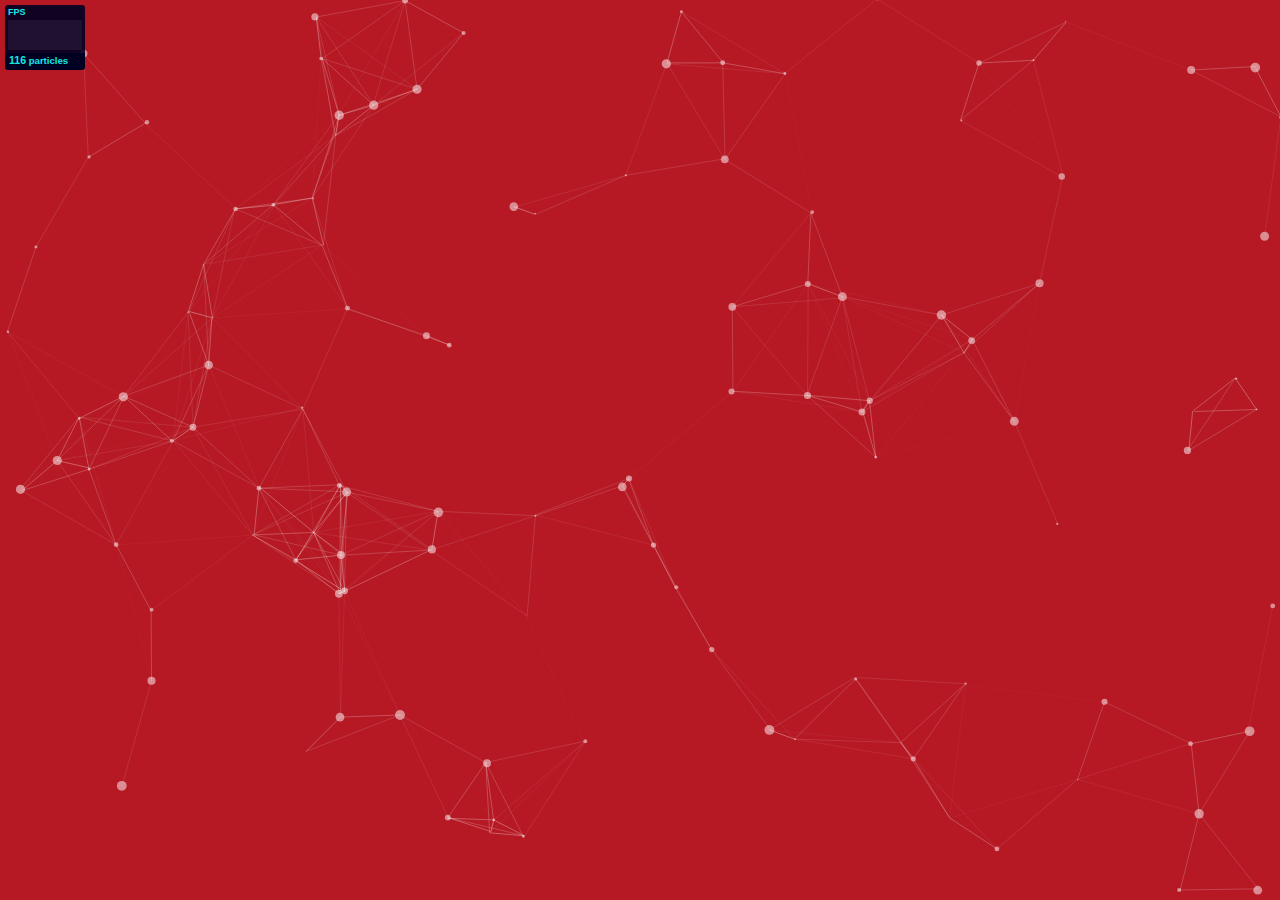
<file: particles.js-master/demo/index.html>
<!DOCTYPE html>
<html lang="en">
<head>
  <meta charset="utf-8">
  <title>particles.js</title>
  <meta name="description" content="particles.js is a lightweight JavaScript library for creating particles.">
  <meta name="author" content="Vincent Garreau" />
  <meta name="viewport" content="width=device-width, initial-scale=1.0, minimum-scale=1.0, maximum-scale=1.0, user-scalable=no">
  <link rel="stylesheet" media="screen" href="css/style.css">
</head>
<body>

<!-- count particles -->
<div class="count-particles">
  <span class="js-count-particles">--</span> particles
</div>

<!-- particles.js container -->
<div id="particles-js"></div>

<!-- scripts -->
<script src="../particles.js"></script>
<script src="js/app.js"></script>

<!-- stats.js -->
<script src="js/lib/stats.js"></script>
<script>
  var count_particles, stats, update;
  stats = new Stats;
  stats.setMode(0);
  stats.domElement.style.position = 'absolute';
  stats.domElement.style.left = '0px';
  stats.domElement.style.top = '0px';
  document.body.appendChild(stats.domElement);
  count_particles = document.querySelector('.js-count-particles');
  update = function() {
    stats.begin();
    stats.end();
    if (window.pJSDom[0].pJS.particles && window.pJSDom[0].pJS.particles.array) {
      count_particles.innerText = window.pJSDom[0].pJS.particles.array.length;
    }
    requestAnimationFrame(update);
  };
  requestAnimationFrame(update);
</script>

</body>
</html>
</file>
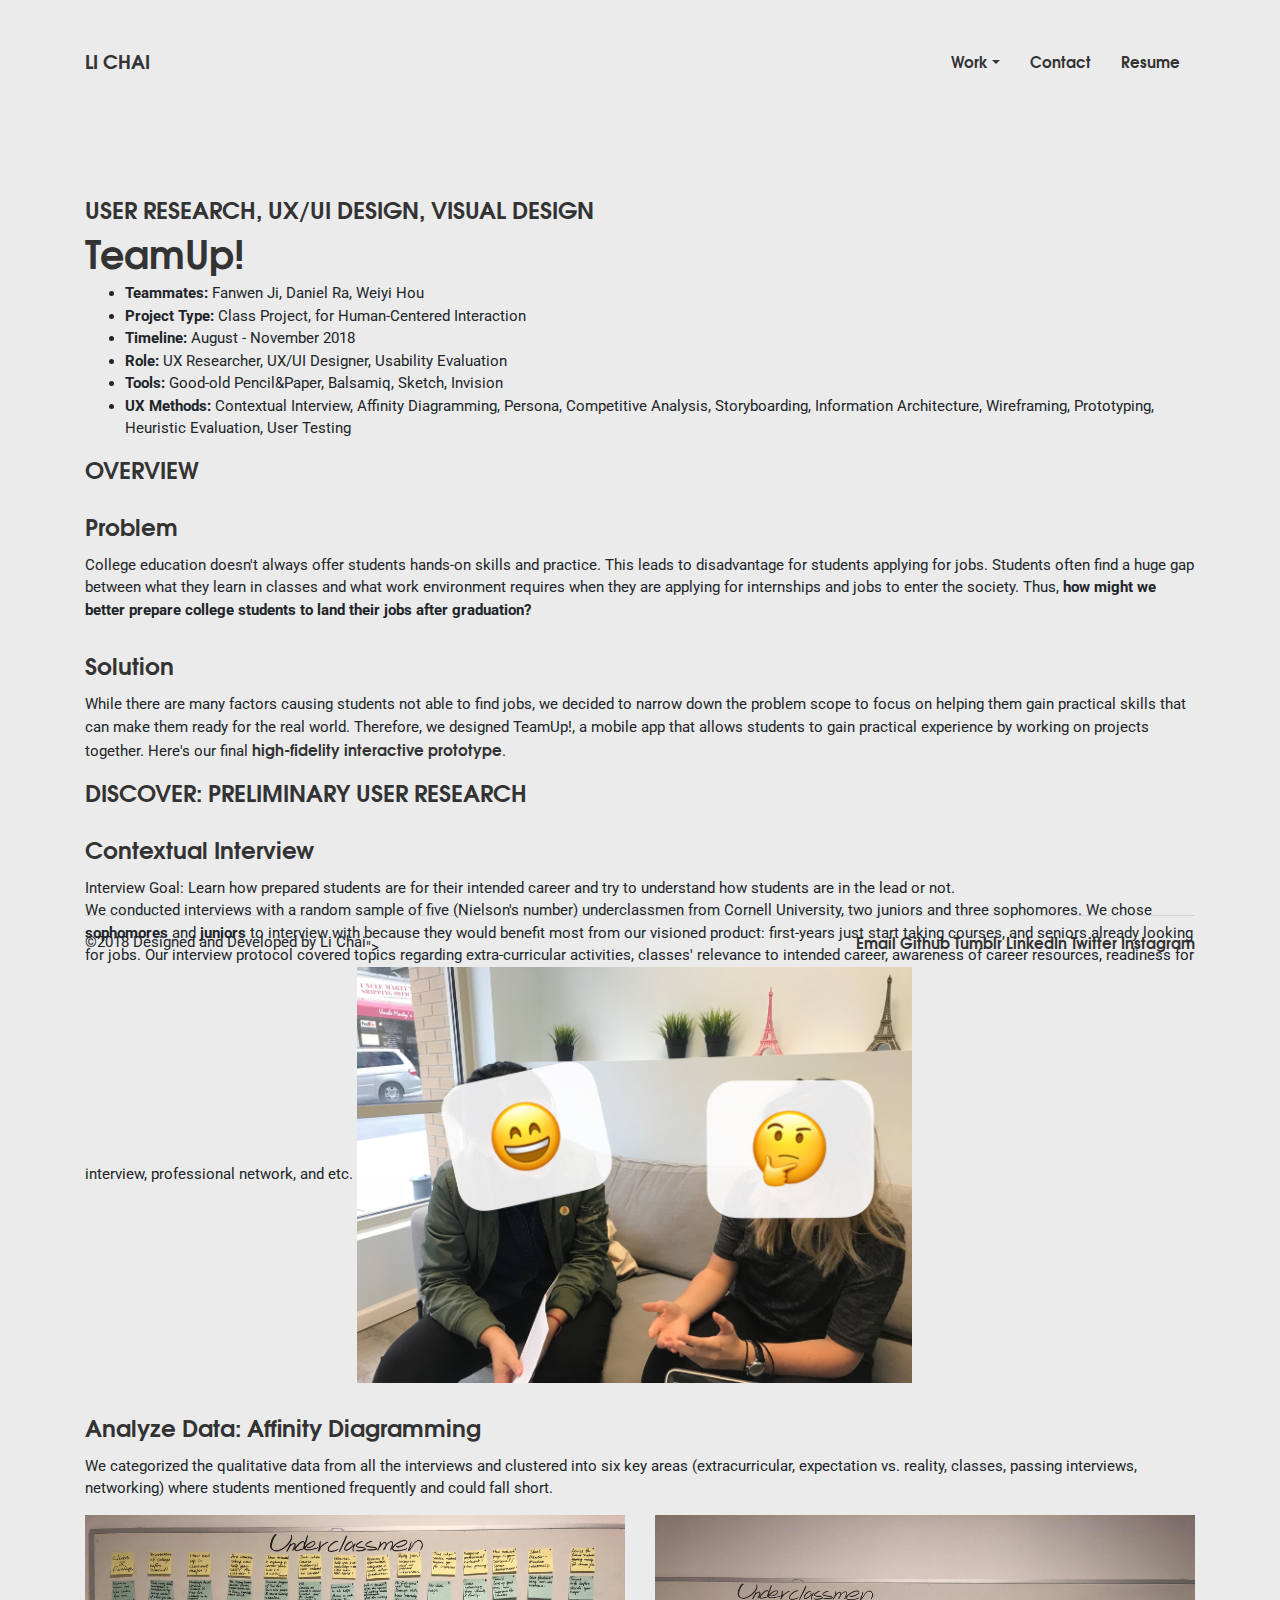
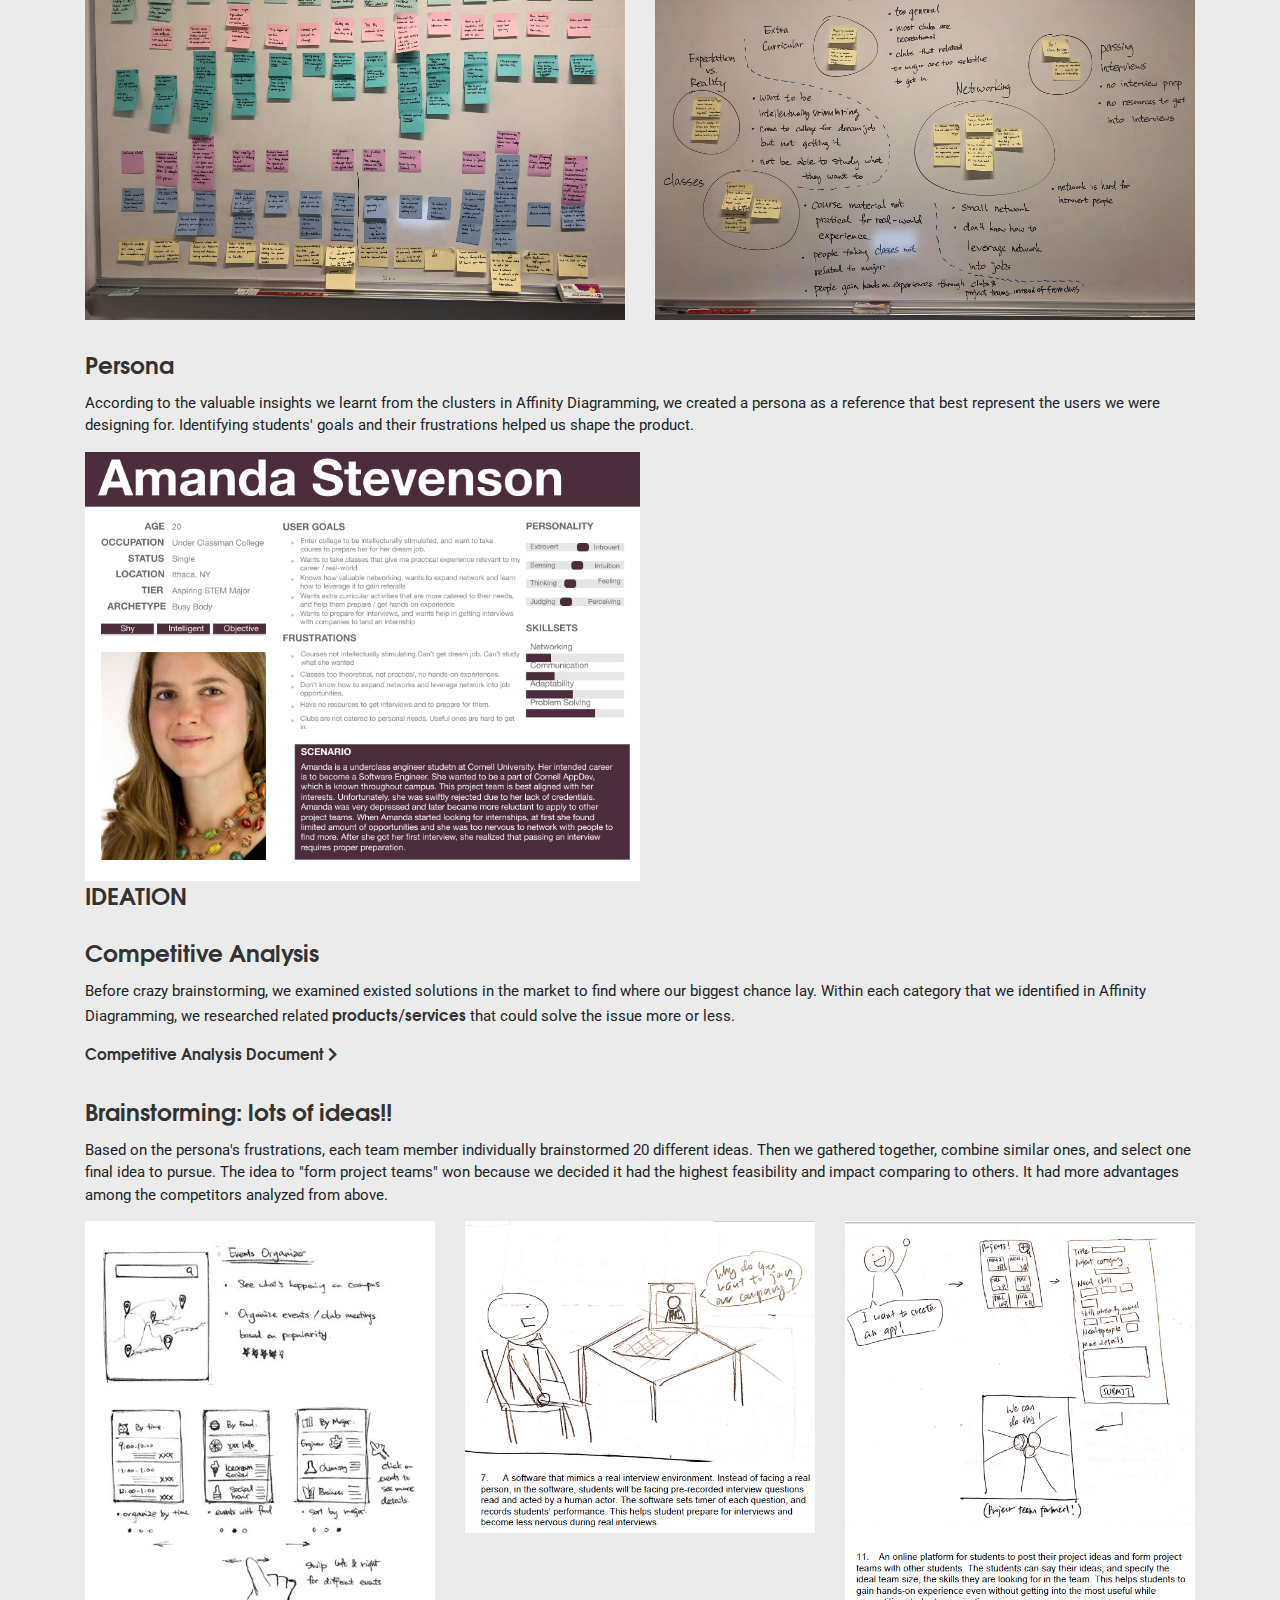
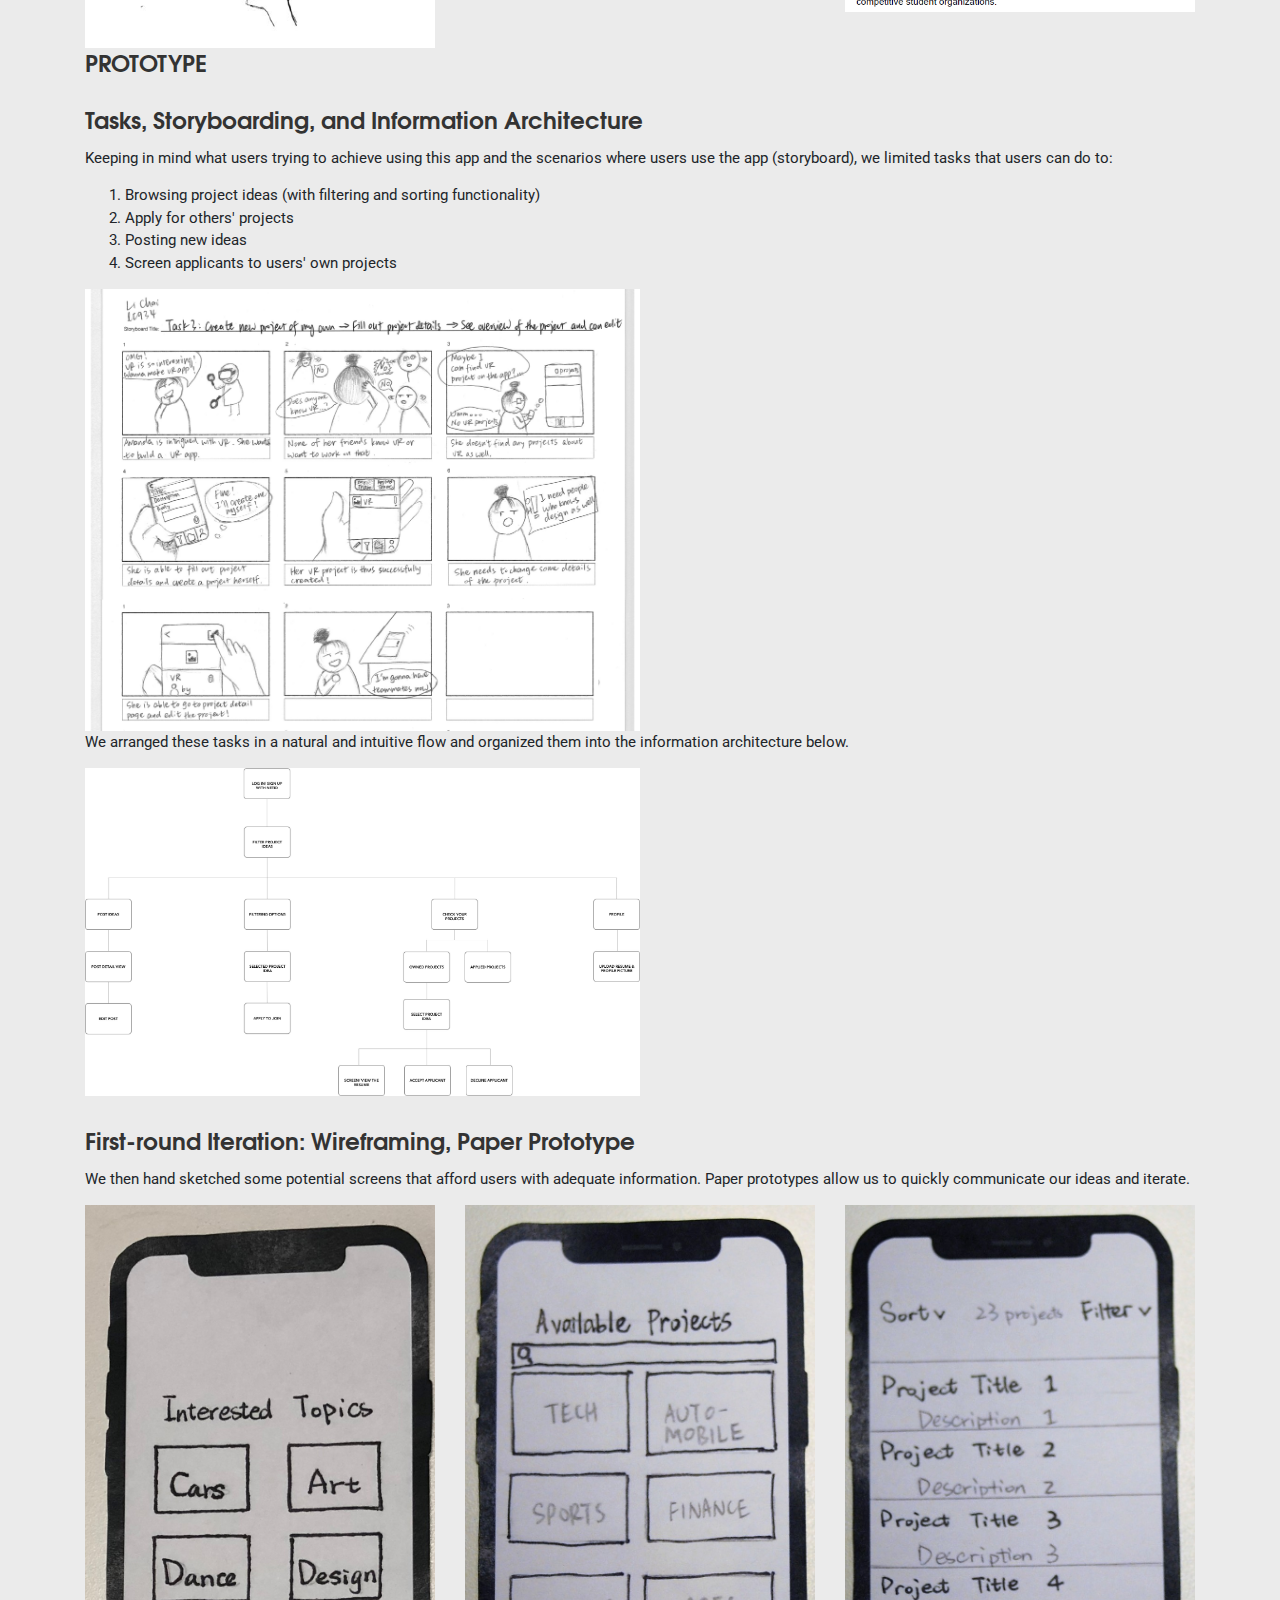
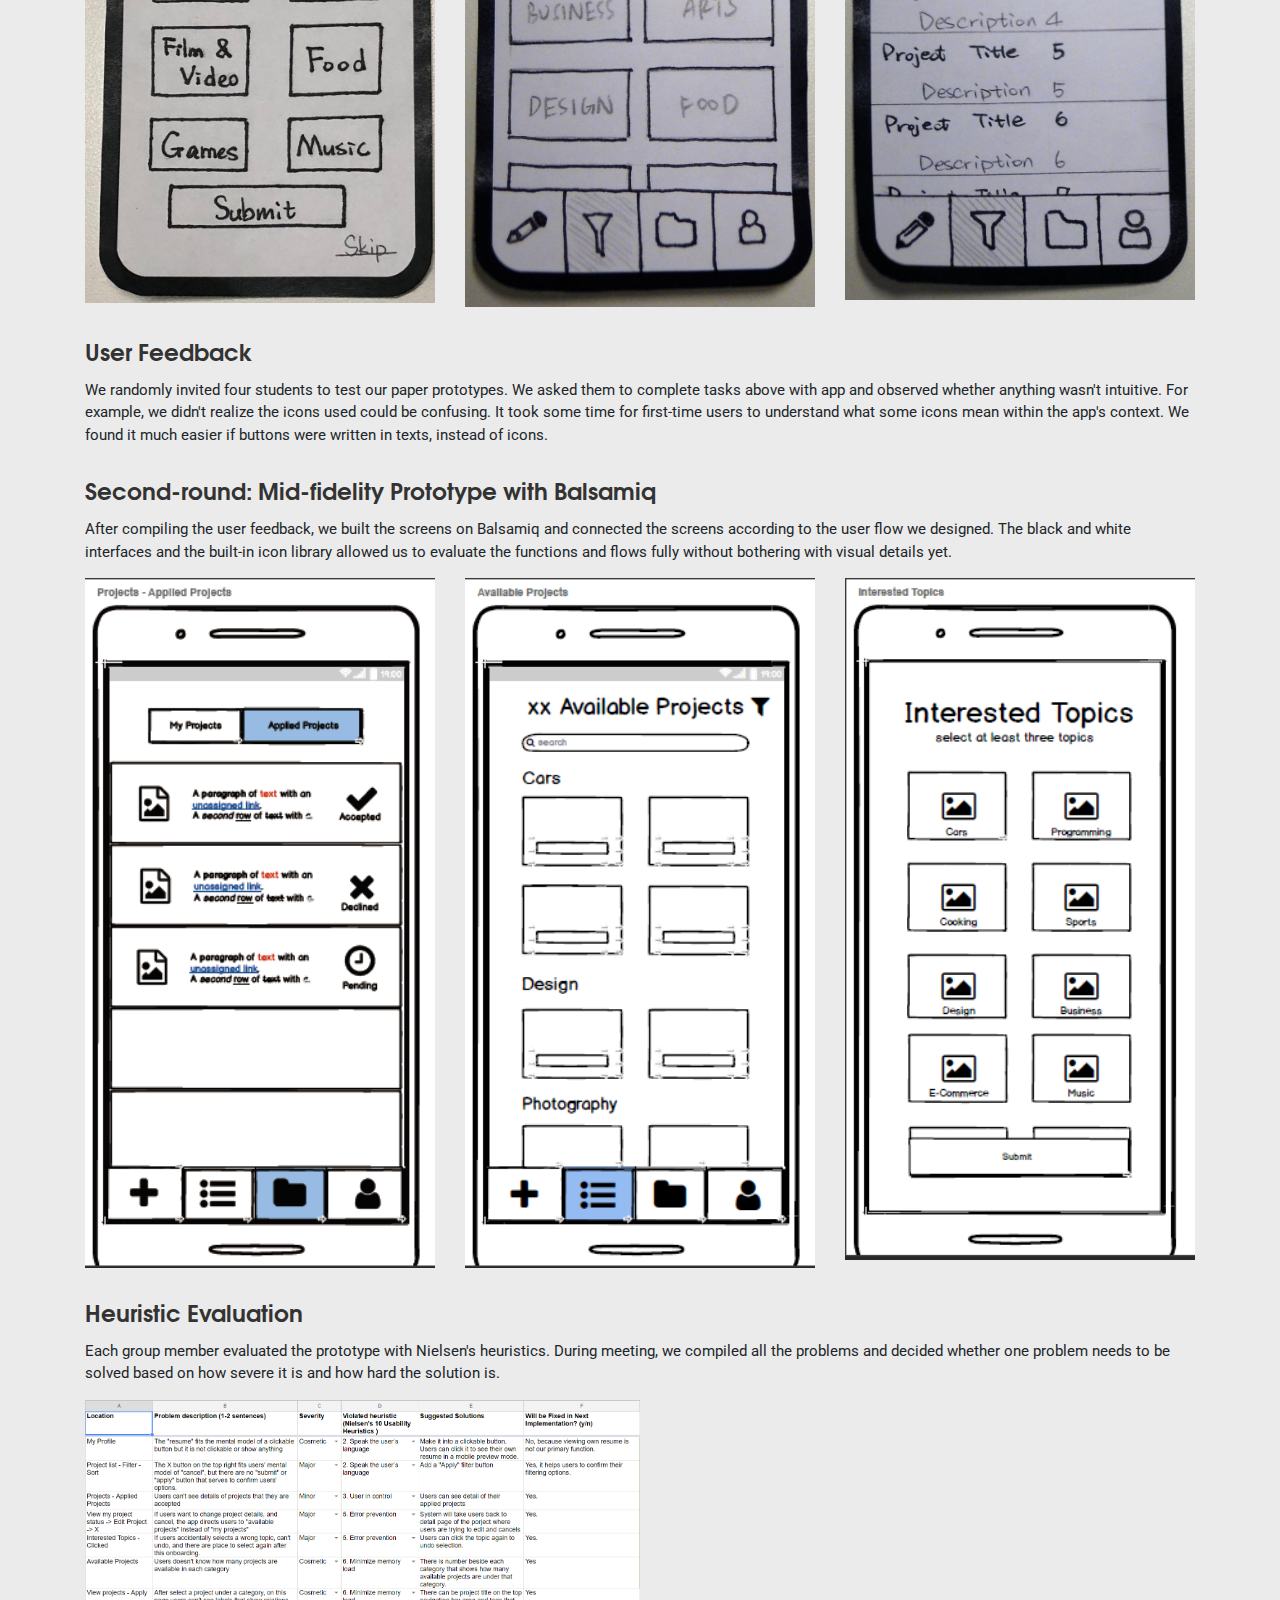
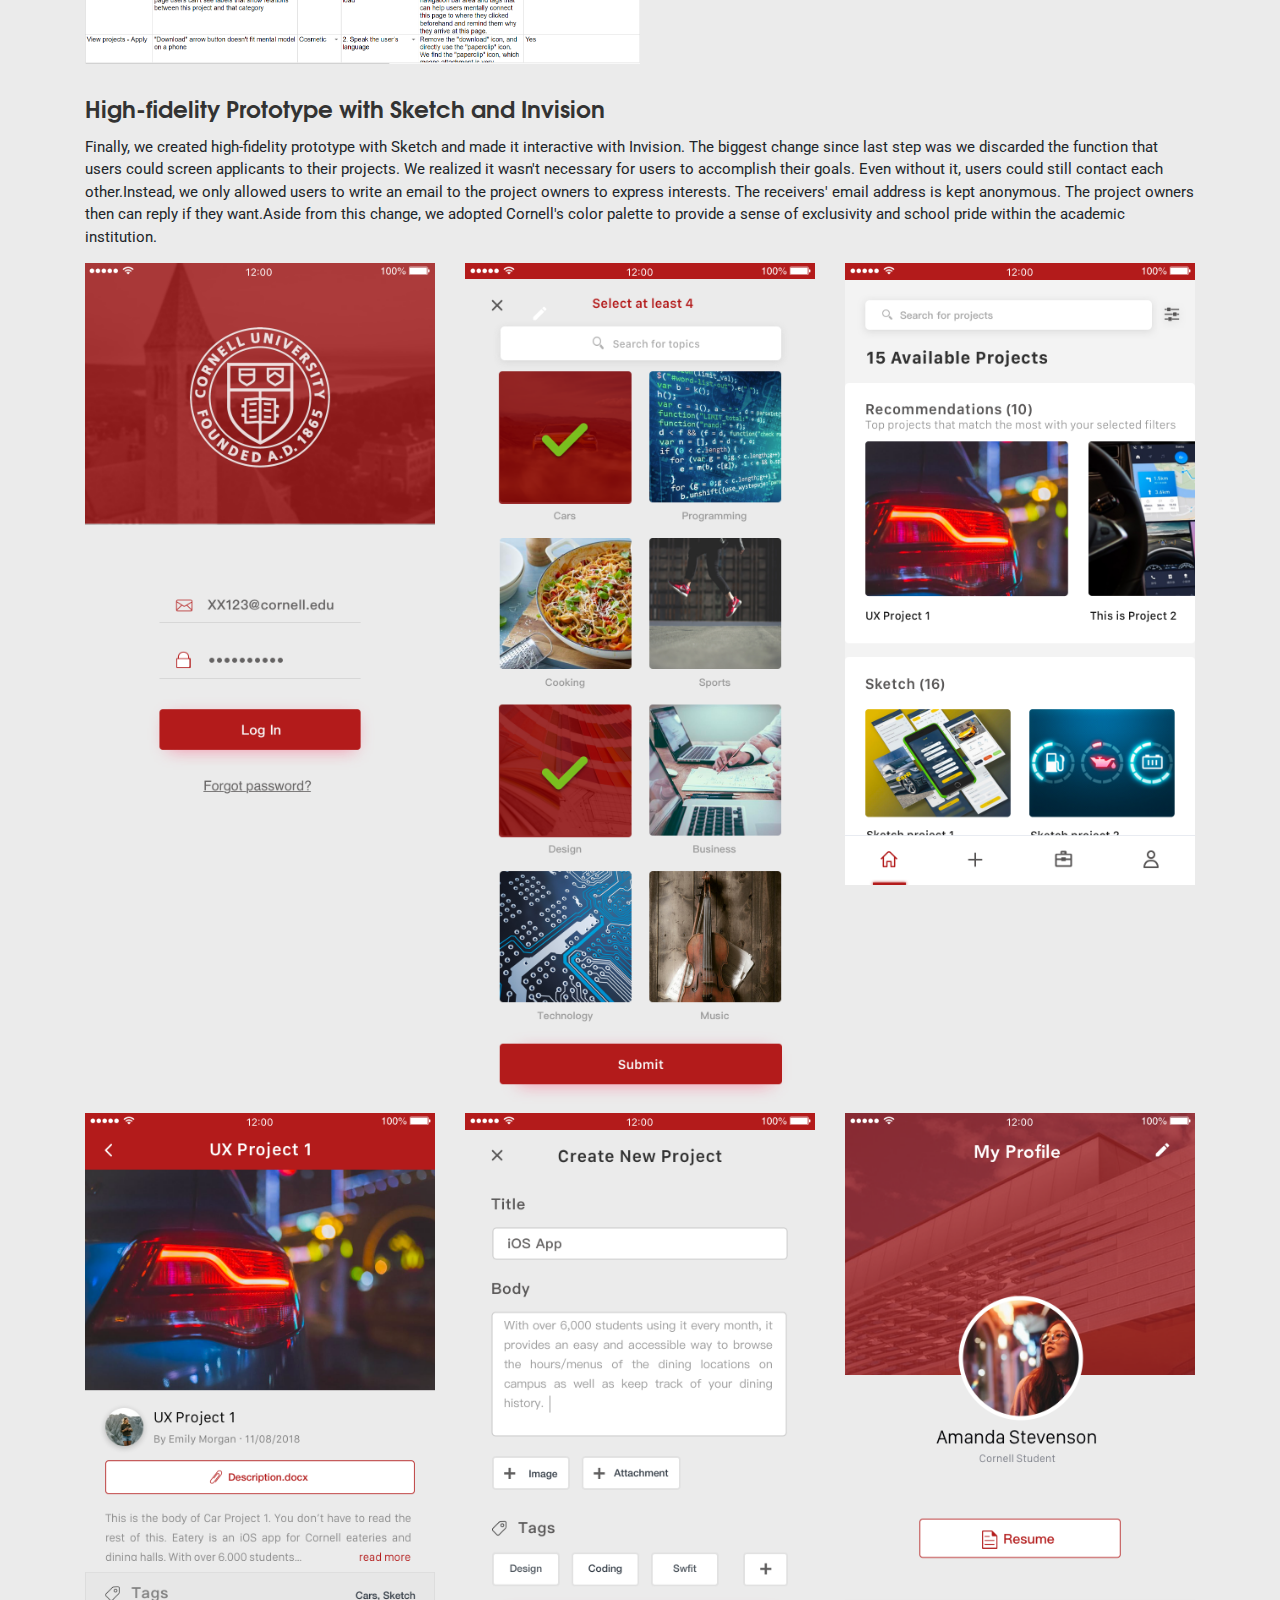
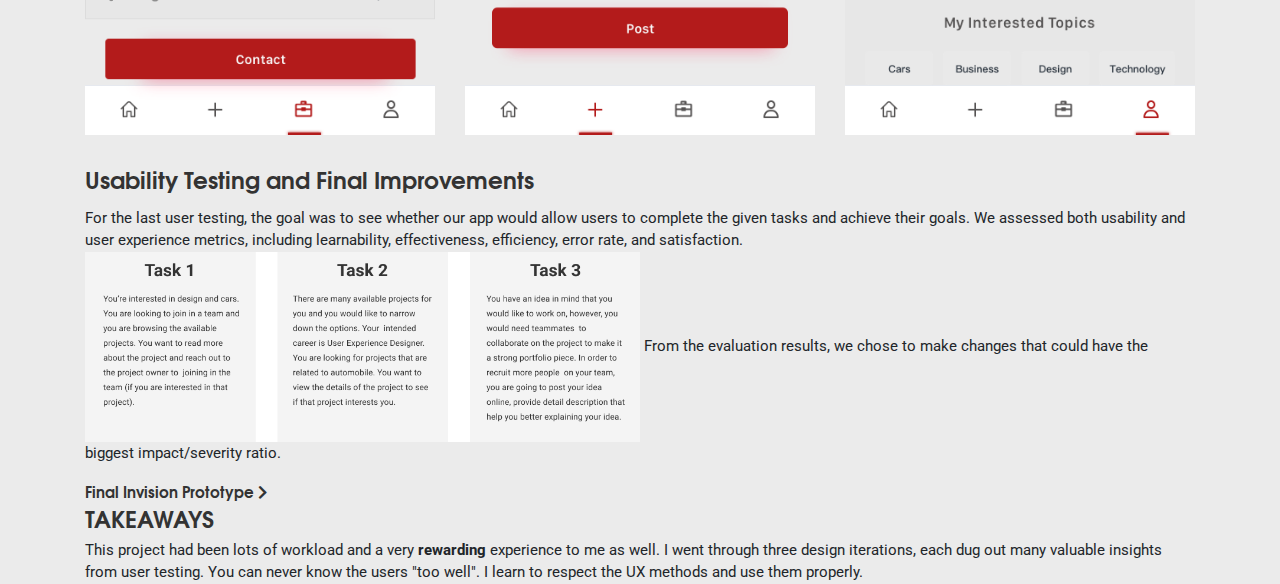
<file: works/financevr.html>
<!DOCTYPE html>
<html>

<head>
  <meta charset="utf-8">
  <meta name="viewport" content="width=device-width, initial-scale=1, shrink-to-fit=no">

  <title>Li Chai</title>
  <meta name="description" content="Li Chai's Portfolio">
  <link rel="shortcut icon" type="image/x-icon" href="../assets/favicon.ico"/>
  <link href="https://use.fontawesome.com/releases/v5.0.6/css/all.css" rel="stylesheet">
  <link rel="stylesheet" href="https://maxcdn.bootstrapcdn.com/bootstrap/4.0.0/css/bootstrap.min.css" integrity="sha384-Gn5384xqQ1aoWXA+058RXPxPg6fy4IWvTNh0E263XmFcJlSAwiGgFAW/dAiS6JXm" crossorigin="anonymous">
  <!-- <link rel="stylesheet" href="../styles/base.css"> -->
  <link rel="stylesheet" href="../styles/work.css">
</head>

<body>
  <div id="topNavigation">
    <nav class="navbar fixed-top navbar-expand-sm">
      <div class="container">
        <a class="navbar-brand" href="../index.html">
          LI CHAI
          <!-- <img src="assets/icons.ico/try.png" width="60" height="60" alt=""> -->
          <!-- <img src="assets/icons.ico/ms-icon-144x144.png" width="50" height="50" alt=""> -->
          <span class="slider"></span> 
        </a>
         
        <button class="navbar-toggler" type="button" data-toggle="collapse" data-target="#navbarNav" aria-controls="navbarNav" aria-expanded="false" aria-label="Toggle navigation">
          <span class="navbar-toggler-icon"><i class="fa fa-bars fa-1x"></i></span>
        </button>

        <div class="collapse navbar-collapse justify-content-end" id="navbarNav">
          <ul class="navbar-nav nav" >
            <li class="nav-item dropdown">
              <a class="nav-link dropdown-toggle" href="#" id="navbarDropdown" role="button" data-toggle="dropdown">Work</a>
              <div class="dropdown-menu" aria-labelledby="navbarDropdown">
                <a class="dropdown-item" href="../works/teamup.html">TeamUp!</a>
                <a class="dropdown-item" href="../works/styleup.html">StyleUp</a>
                <a class="dropdown-item" href="../works/spacemealbox.html">Space Mealbox</a>
                <a class="dropdown-item" href="../works/ronglc.html">Dianrong</a>
                <a class="dropdown-item" href="#">Aerodrum</a>
              </div>
            </li>
            <!-- <li class="nav-item">
              <a class="nav-link" href="#about">About</a>
            </li> -->
            <li class="nav-item">
              <a class="nav-link" href="#contact">Contact</a>
            </li>
            <li class="nav-item">
              <a class="nav-link" href="assets/Resume_Li Chai.pdf">Resume</a>
            </li>
          </ul>
        </div>
        <!-- <div class="" style="height: 1px; width: 80%;display: block;background-color: blue;"></div> -->
      </div>
    </nav>
  </div>

  <section class="workContent" id="teamup">
    <div class="coverphoto">
    </div>
    <div class="container">
        <!-- <div class="bookmark">
            <ul class="sidenav">
                    <a data-scroll="" href="#overview"><li>OVERVIEW</li></a>
                    <a data-scroll="" href="#problem"><li>Problem</li></a>
                    <a data-scroll="" href="#solution"><li>Solution</li></a>
                    <a data-scroll="" href="#discover"><li>DISCOVER</li></a>
                    <a data-scroll="" href="#interview"><li>1. Contextual Interview</li></a>
                    <a data-scroll="" href="#analyze"><li>2. Analyze Data: Affinity Diagramming</li></a>
                    <a data-scroll="" href="#person"><li>3. Persona</li></a>
                    <a data-scroll="" href="#ideation"><li>IDEATION</li></a>
                    <a data-scroll="" href="#competitiveanalysis"><li>1. Competitive Analysis</li></a>
                    <a data-scroll="" href="#brainstorming"><li>2. Brainstorming</li></a>
                    <a data-scroll="" href="#prototype"><li>PROTOTYPE</li></a>
                    <a data-scroll="" href="#ia"><li>1. User Flow</li></a>
                    <a data-scroll="" href="#first"><li>2. Wireframing</li></a>
                    <a data-scroll="" href="#second"><li>3. Mid-fidelity Prototype</li></a>
                </ul>
        </div> -->
      <h4>USER RESEARCH, UX/UI DESIGN, VISUAL DESIGN</h4>
      <h1 id="teamup">TeamUp!</h1>

      <ul class="shortInfo">
          <li><strong>Teammates:</strong> Fanwen Ji, Daniel Ra, Weiyi Hou</li>
          
          <li><strong>Project Type: </strong>Class Project, for Human-Centered Interaction</li>
          
          <li><strong>Timeline:</strong> August - November 2018</li>
          
          <li><strong>Role:</strong> UX Researcher, UX/UI Designer, Usability Evaluation</li>
          
          <li><strong>Tools:</strong> Good-old Pencil&amp;Paper, Balsamiq, Sketch, Invision</li>
          
          <li><strong>UX Methods:</strong> Contextual Interview, Affinity Diagramming, Persona, Competitive Analysis,  Storyboarding, Information Architecture, Wireframing, Prototyping, Heuristic Evaluation, User Testing</li>
      </ul>
      
      <h2 id="overview">OVERVIEW</h2>
      
      <h3 id="problem">Problem</h3>
      
      <p>College education doesn't always offer students hands-on skills and practice. This leads to disadvantage for students applying for jobs. Students often find a huge gap between what they learn in classes and what work environment requires when they are applying for internships and jobs to enter the society. 
      Thus, <strong>how might we better prepare college students to land their jobs after graduation? </strong></p>
      
      <h3 id="solution">Solution</h3>
      
      <p>While there are many factors causing students not able to find jobs, we decided to narrow down the problem scope to focus on helping them gain practical skills that can make them ready for the real world. Therefore, we designed TeamUp!, a mobile app that allows students to gain practical experience by working on projects together. Here's our final <a href="https://projects.invisionapp.com/share/V4P78DF5Y72#/screens/331962611_Log_In_-_Initial">high-fidelity interactive prototype</a>.</p>
      
      <h2 id="discover">DISCOVER: PRELIMINARY USER RESEARCH</h2>
      
      <h3 id="interview">Contextual Interview</h3>
      
      <p>Interview Goal: Learn how prepared students are for their intended career and try to understand how students are in the lead or not.  <br>
      We conducted interviews with a random sample of five (Nielson's number) underclassmen from Cornell University, two juniors and three sophomores. We chose <strong>sophomores </strong>and <strong>juniors </strong>to interview with because they would benefit most from our visioned product: first-years just start taking courses, and seniors already looking for jobs. 
      Our interview protocol covered topics regarding extra-curricular activities, classes' relevance to intended career, awareness of career resources, readiness for interview, professional network, and etc. 
      <img src="../assets/imgs/TeamUp/interview.jpg" alt="Interview" title="Interview" /></p>
      
      <h3 id="analyze">Analyze Data: Affinity Diagramming</h3>
      
      <p>We categorized the qualitative data from all the interviews and clustered into six key areas (extracurricular, expectation vs. reality, classes, passing interviews, networking) where students mentioned frequently and could fall short.</p>
      <div class="row">
        <div class="col-sm">
            <img src="../assets/imgs/TeamUp/affinity1.jpg" alt="Affinity Diagramming 1" title="Affinity Diagram" />
        </div>
        <div class="col-sm">
          <img src="../assets/imgs/TeamUp/affinity2.jpg" alt="Affinity Diagramming 2" title="Affinity Diagram" />
        </div>
      </div>
        
      
      <h3 id="persona">Persona</h3>
      
      <p>According to the valuable insights we learnt from the clusters in Affinity Diagramming, we created a persona as a reference that best represent the users we were designing for. Identifying students' goals and their frustrations helped us shape the product.</p>
      <img src="../assets/imgs/TeamUp/persona.jpg" alt="Persona: Amanda" title="Persona" />
      
      <h2 id="ideation">IDEATION</h2>
      
      <h3 id="competitiveanalysis">Competitive Analysis</h3>
      
      <p>Before crazy brainstorming, we examined existed solutions in the market to find where our biggest chance lay. Within each category that we identified in Affinity Diagramming, we researched related <a href="https://docs.google.com/spreadsheets/d/1nWTnTaTY69BumAXMKYLLQAWQHi5SAadwpvct0zqGrh4/edit?usp=sharing">products/services</a> that could solve the issue more or less. </p>
      
      <a class="button" href="https://docs.google.com/spreadsheets/d/1nWTnTaTY69BumAXMKYLLQAWQHi5SAadwpvct0zqGrh4/edit?usp=sharing">Competitive Analysis Document <i class="fa fa-chevron-right" aria-hidden="true"></i></a>


      <h3 id="brainstorming">Brainstorming: lots of ideas!!</h3>
      
      <p>Based on the persona's frustrations, each team member individually brainstormed 20 different ideas. Then we gathered together, combine similar ones, and select one final idea to pursue. The idea to "form project teams" won because we decided it had the highest feasibility and impact comparing to others. It had more advantages among the competitors analyzed from above. </p>
      <div class="row">
        <div class="col-sm">
            <img src="../assets/imgs/TeamUp/idea1.png" alt="Idea1" title="Idea1" />
        </div>
        <div class="col-sm">
            <img src="../assets/imgs/TeamUp/idea2.png" alt="Idea2" title="Idea2" />
        </div>
        <div class="col-sm">
            <img src="../assets/imgs/TeamUp/idea3.png" alt="Idea3" title="Idea3" />
        </div>
      </div>
      
      <h2 id="prototype">PROTOTYPE</h2>
      
      <h3 id="ia">Tasks, Storyboarding, and Information Architecture</h3>
      
      <p>Keeping in mind what users trying to achieve using this app and the scenarios where users use the app (storyboard), we limited tasks that users can do to: </p>
      
      <ol>
        <li>Browsing project ideas (with filtering and sorting functionality)</li>
        <li>Apply for others' projects</li> 
        <li>Posting new ideas</li>
        <li>Screen applicants to users' own projects</li>
      </ol>

      <img src="../assets/imgs/TeamUp/storyboard.png" alt="One Scenario" title="storyboard" />
      
      <p>We arranged these tasks in a natural and intuitive flow and organized them into the information architecture below.</p>

      <img src="../assets/imgs/TeamUp/IA.jpg" alt="Information Architecture" title="IA" />
      
      <h3 id="first">First-round Iteration: Wireframing, Paper Prototype</h3>
      
      <p>We then hand sketched some potential screens that afford users with adequate information. Paper prototypes allow us to quickly communicate our ideas and iterate.</p>
      
      <div class="row">
          <div class="col-sm">
            <img src="../assets/imgs/TeamUp/paper0.JPG" alt="Paper Prototype" title="Paper Prototype" />
          </div>
          <div class="col-sm">
            <img src="../assets/imgs/TeamUp/paper1.JPG" alt="Paper Prototype" title="Paper Prototype" />
          </div>
          <div class="col-sm">
              <img src="../assets/imgs/TeamUp/paper2.JPG" alt="Paper Prototype" title="Paper Prototype" />
          </div>
        </div>
      <h3 id="userfeedback">User Feedback</h3>
      
      <p>We randomly invited four students to test our paper prototypes. We asked them to complete tasks above with app and observed whether anything wasn't intuitive. For example, we didn't realize the icons used could be confusing. It took some time for first-time users to understand what some icons mean within the app's context. We found it much easier if buttons were written in texts, instead of icons. </p>
      
      <h3 id="second">Second-round: Mid-fidelity Prototype with Balsamiq</h3>
      
      <p>After compiling the user feedback, we built the screens on Balsamiq and connected the screens according to the user flow we designed. The black and white interfaces and the built-in icon library allowed us to evaluate the functions and flows fully without bothering with visual details yet.</p>
      
      <div class="row">
          <div class="col-sm">
            <img src="../assets/imgs/TeamUp/balsa1.png" alt="Balsamiq Prototype" title="Balsamiq Prototype" />
          </div>
          <div class="col-sm">
            <img src="../assets/imgs/TeamUp/balsa2.png" alt="Balsamiq Prototype" title="Balsamiq Prototype" />
          </div>
          <div class="col-sm">
            <img src="../assets/imgs/TeamUp/balsa3.png" alt="Balsamiq Prototype" title="Balsamiq Prototype" />
          </div>
        </div>

      <h3 id="heuristicevaluation">Heuristic Evaluation</h3>
      
      <p>Each group member evaluated the prototype with Nielsen's heuristics. During meeting, we compiled all the problems and decided whether one problem needs to be solved based on how severe it is and how hard the solution is. </p>
      <img src="../assets/imgs/TeamUp/heuri.png" alt="" title="Excerpt of Heuristic Evaluation" />
      
      <h3 id="highfidelityprototypewithsketchandinvision">High-fidelity Prototype with Sketch and Invision</h3>
      
      <p>Finally, we created high-fidelity prototype with Sketch and made it interactive with Invision. The biggest change since last step was we discarded the function that users could screen applicants to their projects. We realized it wasn't necessary for users to accomplish their goals. Even without it, users could still contact each other.Instead, we only allowed users to write an email to the project owners to express interests. The receivers' email address is kept anonymous. The project owners then can reply if they want.Aside from this change, we adopted Cornell's color palette to provide a sense of exclusivity and school pride within the academic institution.</p>

      <div class="row">
          <div class="col-sm">
              <img src="../assets/imgs/TeamUp/login.png" alt="Login" />
          </div>
          <div class="col-sm">
              <img src="../assets/imgs/TeamUp/interests.png" alt="Interested Topics" />
          </div>
          <div class="col-sm">
              <img src="../assets/imgs/TeamUp/available.png" alt="Available Projects" />
          </div>
      </div>
      <div class="row">
          <div class="col-sm">
              <img src="../assets/imgs/TeamUp/view.png" alt="View a Project" />
          </div>
          <div class="col-sm">
              <img src="../assets/imgs/TeamUp/create.png" alt="Create New Project" />
          </div>
          <div class="col-sm">
              <img src="../assets/imgs/TeamUp/profile.png" alt="My Profile" />
          </div>
      </div>
      
      <h3 id="usabilitytestingandfinalimprovements">Usability Testing and Final Improvements</h3>
      
      <p>For the last user testing, the goal was to see whether our app would allow users to complete the given tasks and achieve their goals. We assessed both usability and user experience metrics, including learnability, effectiveness, efficiency, error rate, and satisfaction. <img src="../assets/imgs/TeamUp/Tasks.png" alt="" />
        From the evaluation results, we chose to make changes that could have the biggest impact/severity ratio. 
      </p>
      <a class="button" href="https://projects.invisionapp.com/share/V4P78DF5Y72#/screens/331962611_Log_In_-_Initial"">Final Invision Prototype <i class="fa fa-chevron-right" aria-hidden="true"></i></a>

      <h2 id="takeaways">TAKEAWAYS</h2>
      
      <p>This project had been lots of workload and a very <strong>rewarding</strong> experience to me as well. I went through three design iterations, each dug out many valuable insights from user testing. You can never know the users "too well". I learn to respect the UX methods and use them properly.  </p>

    </div>
    </div>
  </section>

  <div class="footer">
        <div class="container">
            <hr>
            <p class="float-left">&#169;2018 Designed and Developed by Li Chai</p>
            <p class="float-right">
            <a href="mailto:lesleychai518@gmail.com"> Email </a>
            <a href="https://github.com/lesleycl" data-toggle="tooltip" data-placement="bottom" title="My code snippets!"> Github </a>
            <a href="https://li-chai.tumblr.com" data-toggle="tooltip" data-placement="bottom" title="My other designs"> Tumblr </a>
            <a href="https://www.linkedin.com/in/lichai"> LinkedIn </a>
            <a href="https://twitter.com/Lili_chaili"> Twitter </a>
        <a href="https://www.instagram.com/lesleycl8/"> Instagram </a>
            </p>
        </div>
    </div>

  <!-- <script src="https://code.jquery.com/jquery-3.1.0.js"></script> -->
  <script src="https://code.jquery.com/jquery-3.2.1.slim.min.js" integrity="sha384-KJ3o2DKtIkvYIK3UENzmM7KCkRr/rE9/Qpg6aAZGJwFDMVNA/GpGFF93hXpG5KkN" crossorigin="anonymous"></script>
  <script src="https://cdnjs.cloudflare.com/ajax/libs/popper.js/1.11.0/umd/popper.min.js" integrity="sha384-b/U6ypiBEHpOf/4+1nzFpr53nxSS+GLCkfwBdFNTxtclqqenISfwAzpKaMNFNmj4" crossorigin="anonymous"></script>
  <script src="https://maxcdn.bootstrapcdn.com/bootstrap/4.0.0-beta/js/bootstrap.min.js" integrity="sha384-h0AbiXch4ZDo7tp9hKZ4TsHbi047NrKGLO3SEJAg45jXxnGIfYzk4Si90RDIqNm1" crossorigin="anonymous"></script>
  <script src="../scripts/page-progress.js"></script>"></script>
  
  <script type="text/javascript">
    // For different images in the page,
    // give specialized fullscreen display treatment.
    $(".fullscreenImg").click(function() {
      var imgId = $(".fullscreenImg").index(this);
      if (imgId == 0) {
        $("#styleupModal0").modal("show");
      } else {
        $("#styleupModal1").modal("show");
      }
    })
  </script>
</body>

</html>
</file>
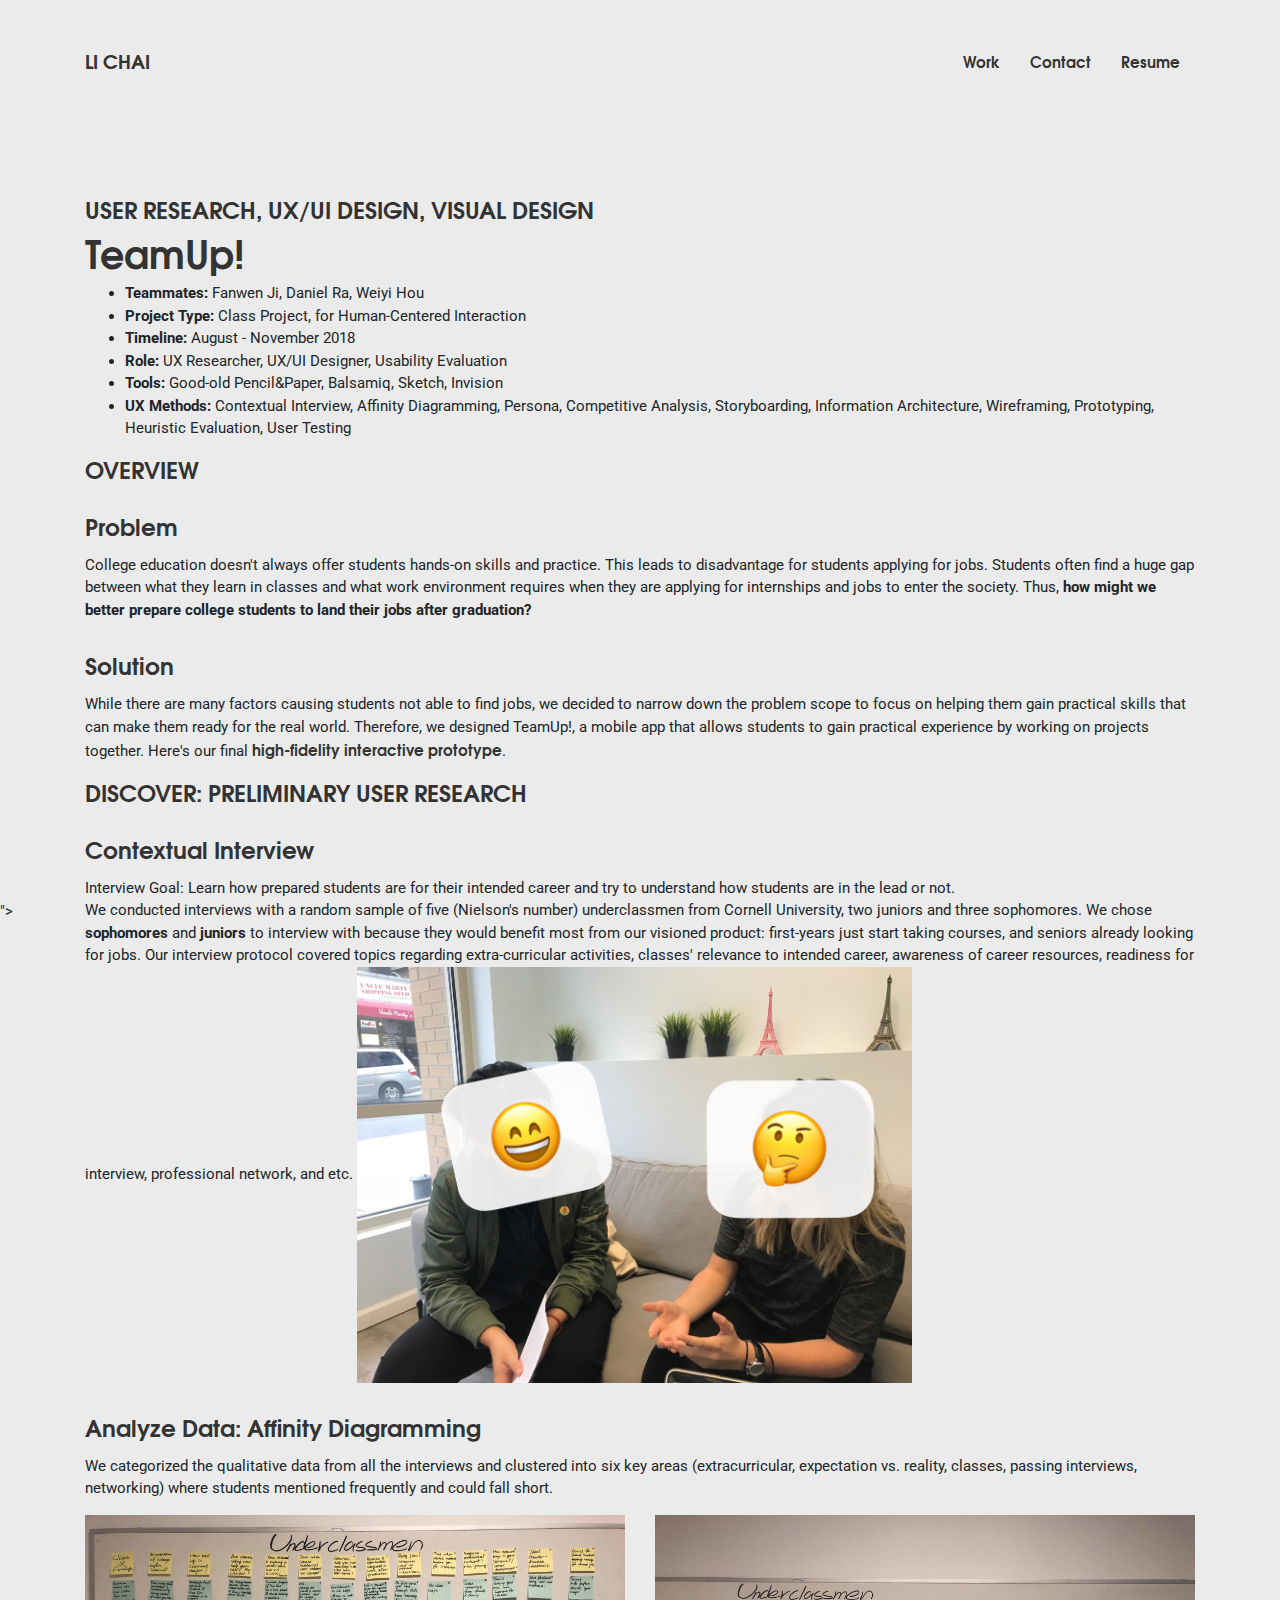
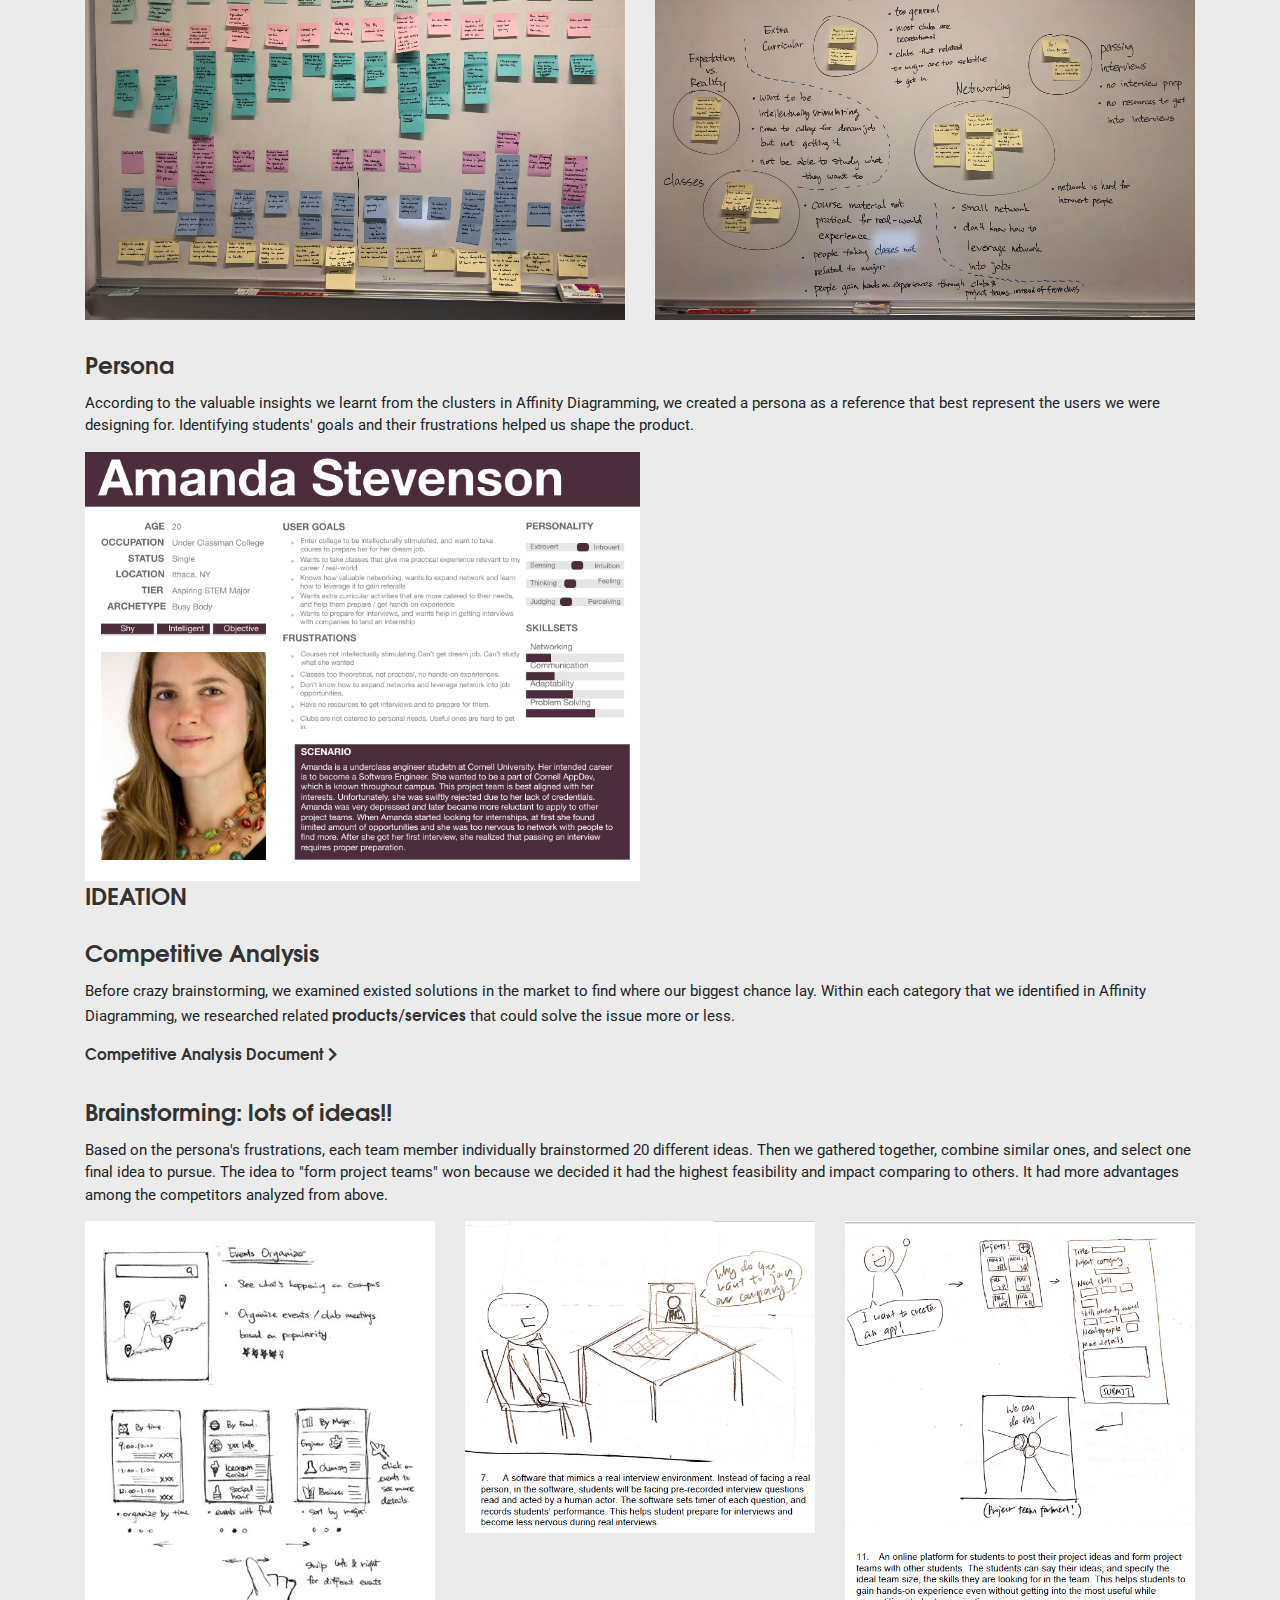
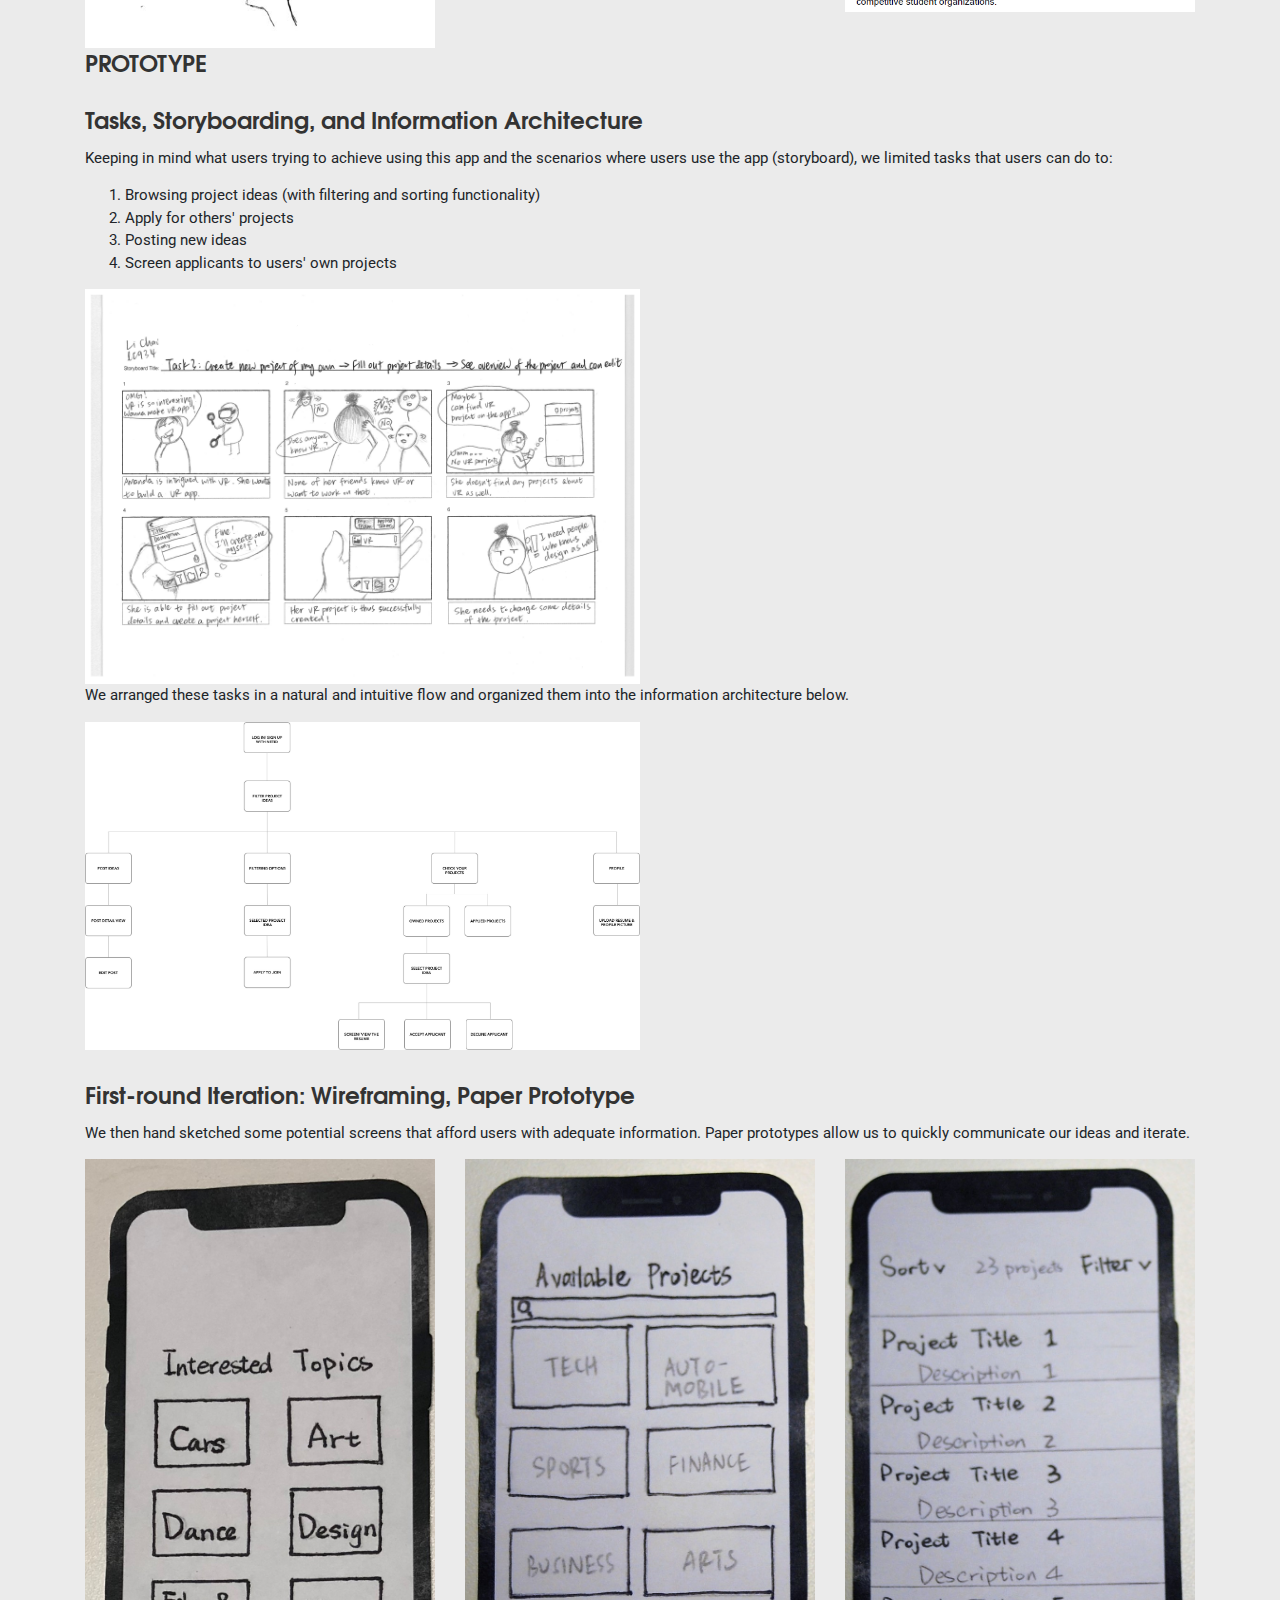
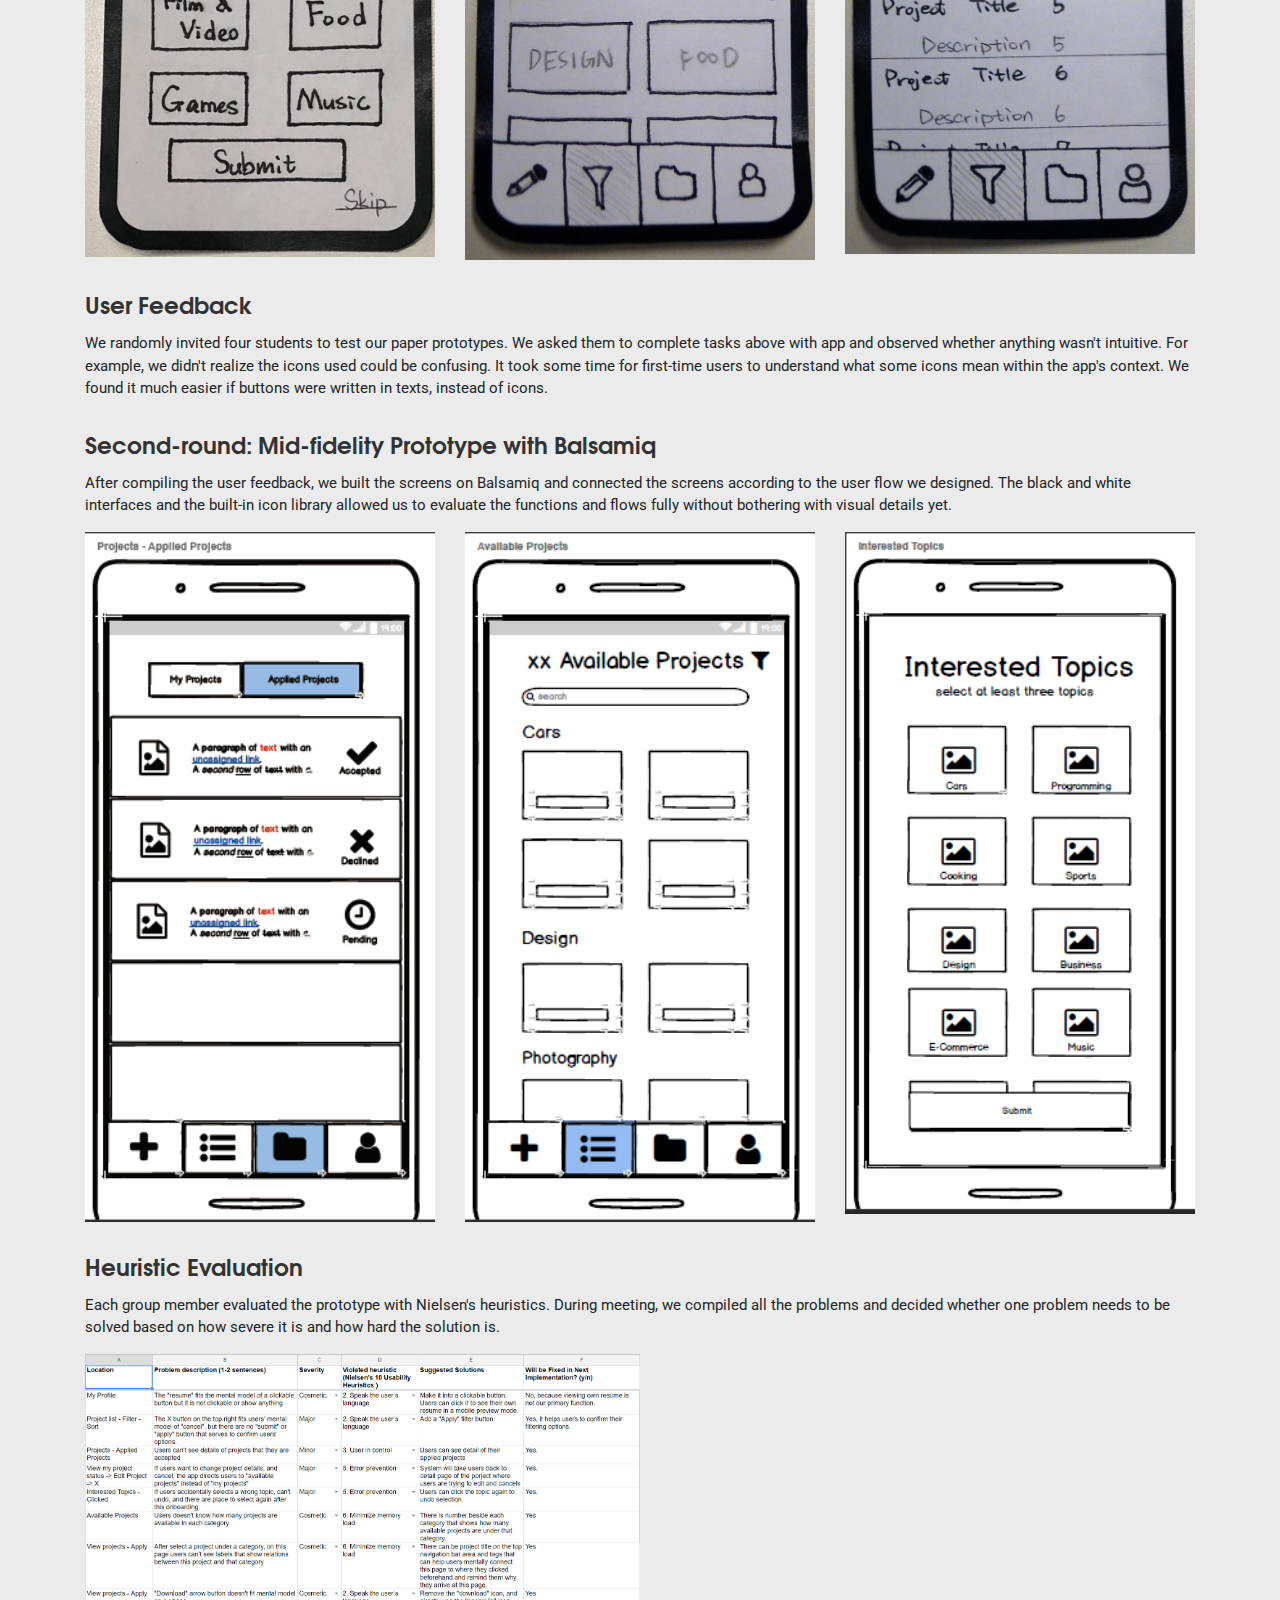
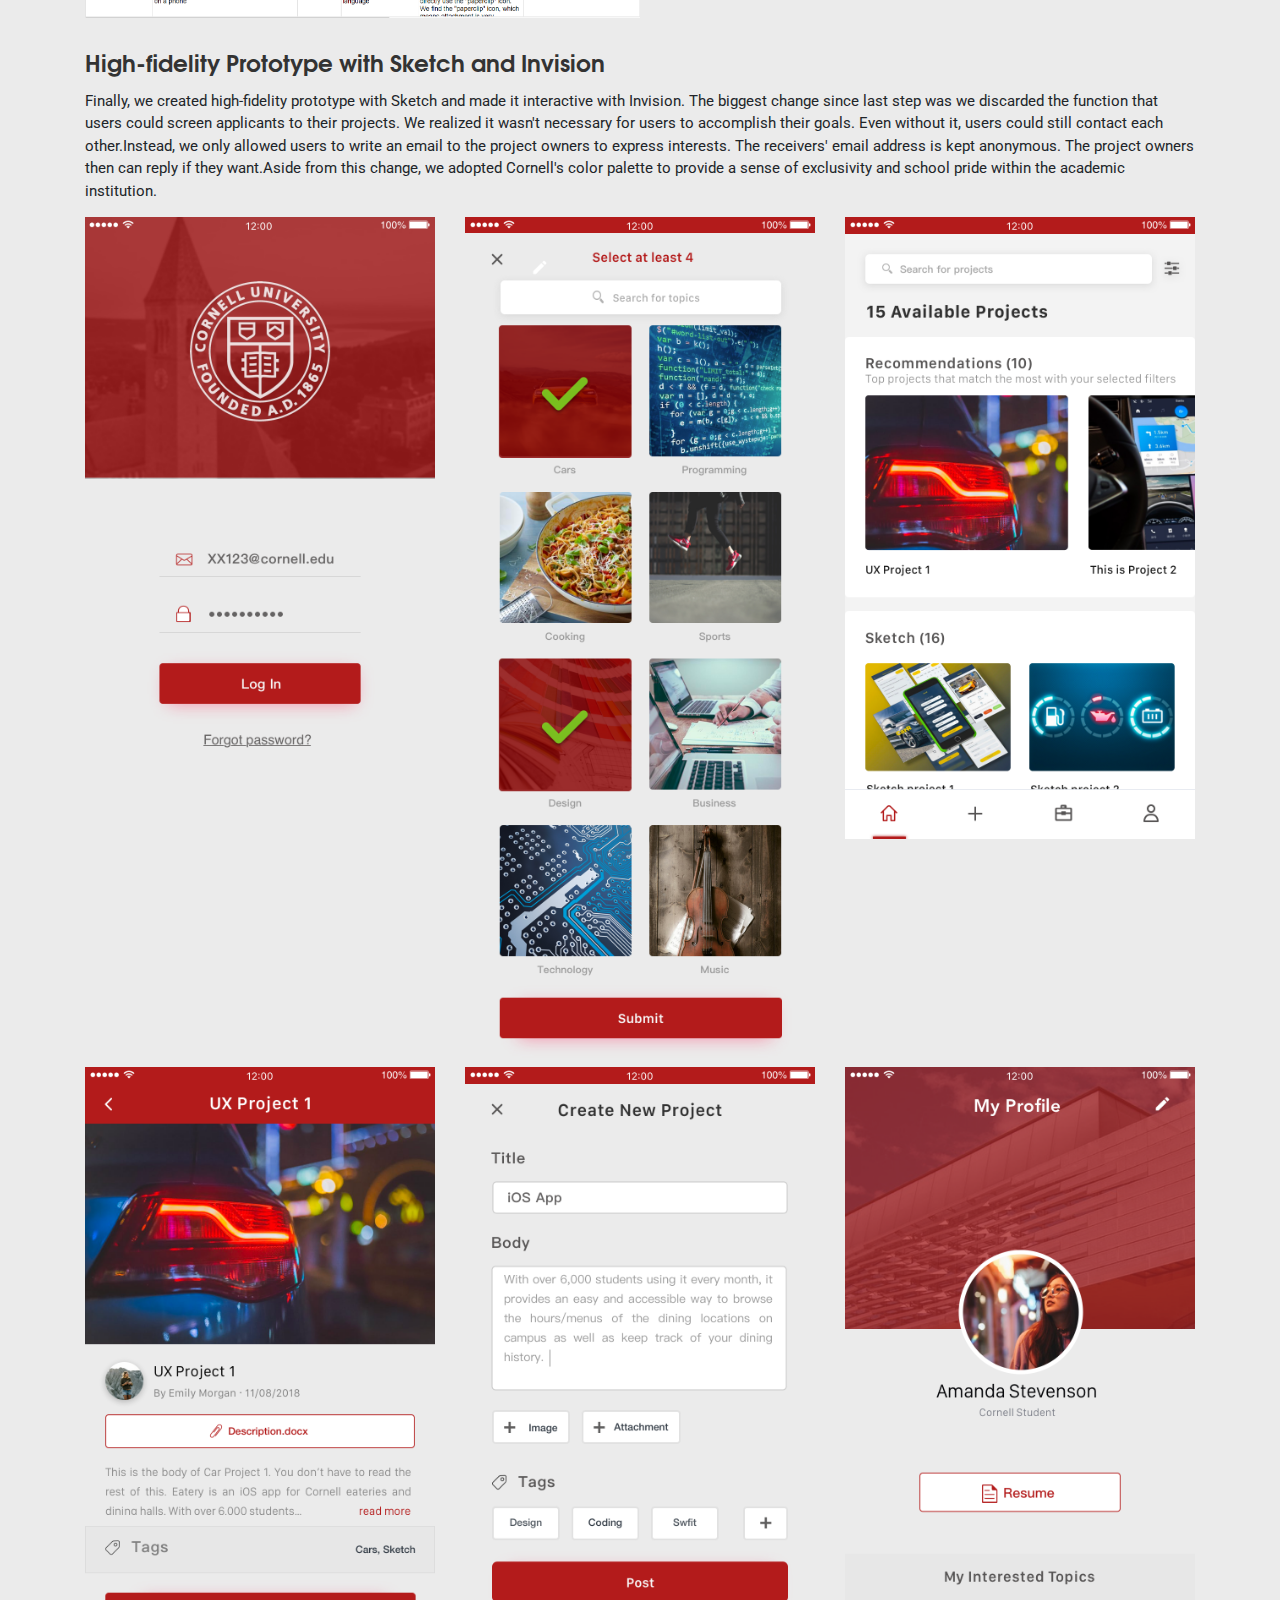
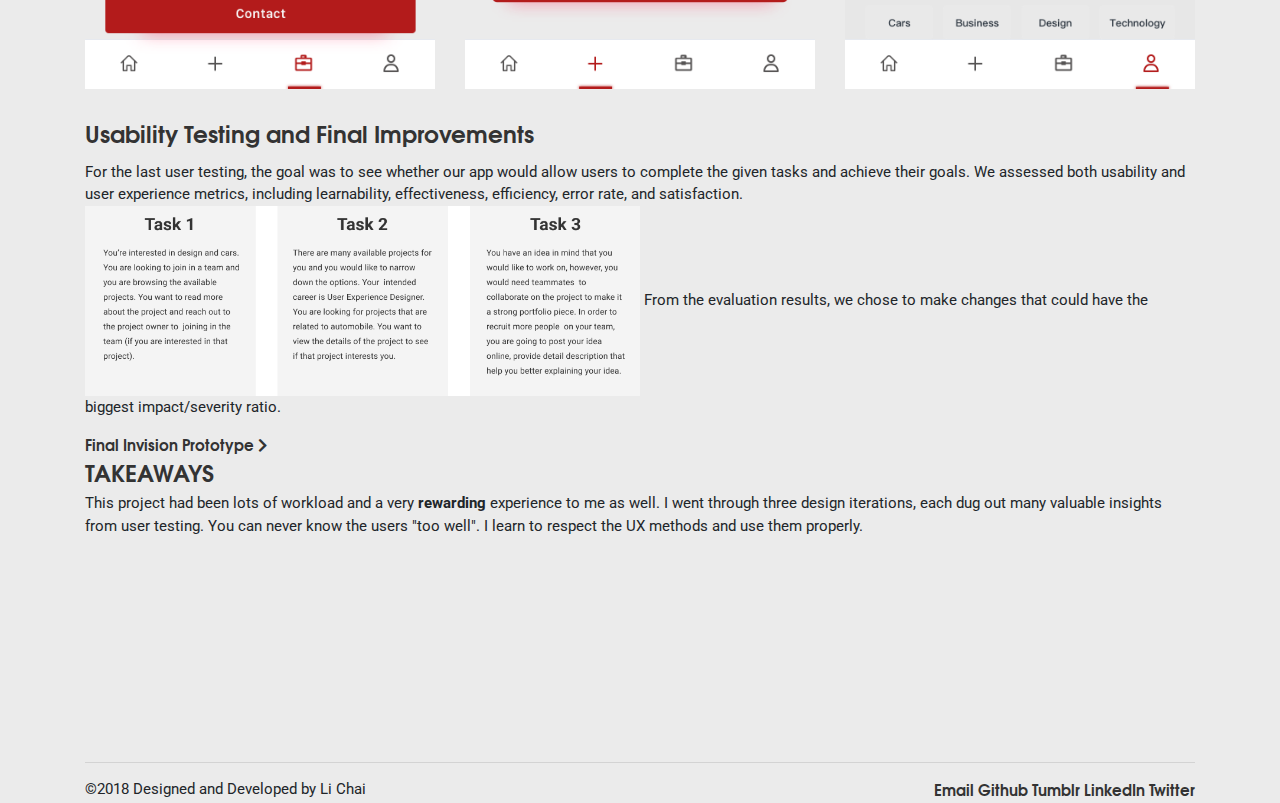
<file: works/teamup.html>
<!DOCTYPE html>
<html>

<head>
  <meta charset="utf-8">
  <meta name="viewport" content="width=device-width, initial-scale=1, shrink-to-fit=no">

  <title>Li Chai</title>
  <meta name="description" content="Li Chai's Portfolio">
  <link rel="shortcut icon" type="image/x-icon" href="../assets/favicon.ico"/>
  <link href="https://use.fontawesome.com/releases/v5.0.6/css/all.css" rel="stylesheet">
  <link rel="stylesheet" href="https://maxcdn.bootstrapcdn.com/bootstrap/4.0.0/css/bootstrap.min.css" integrity="sha384-Gn5384xqQ1aoWXA+058RXPxPg6fy4IWvTNh0E263XmFcJlSAwiGgFAW/dAiS6JXm" crossorigin="anonymous">
  <!-- <link rel="stylesheet" href="../styles/base.css"> -->
  <link rel="stylesheet" href="../styles/work.css">
</head>

<body>

    <div id="topNavigation">
        <div class="page-progress">
                <div class="page-progress-item"></div>
            </div>
        <nav class="navbar fixed-top navbar-expand-sm">
            <div class="container">
            <a class="navbar-brand" href="http://www.li-chai.me">
                LI CHAI
                <!-- <img src="assets/icons.ico/try.png" width="60" height="60" alt=""> -->
                <!-- <img src="assets/icons.ico/ms-icon-144x144.png" width="50" height="50" alt=""> -->
                <span class="slider"></span> 
            </a>
            <button class="navbar-toggler" type="button" data-toggle="collapse" data-target="#navbarNav" aria-controls="navbarNav" aria-expanded="false" aria-label="Toggle navigation">
                <span class="navbar-toggler-icon"><i class="fa fa-bars fa-1x"></i></span>
            </button>
    
            <div class="collapse navbar-collapse justify-content-end" id="navbarNav">
                <ul class="navbar-nav nav" >
                <li class="nav-item">
                    <a class="nav-link" href="http://www.li-chai.me#work">Work</a>
                </li>
                <!-- <li class="nav-item">
                    <a class="nav-link" href="#about">About</a>
                </li> -->
                <li class="nav-item">
                    <a class="nav-link" href="http://www.li-chai.me#contact">Contact</a>
                </li>
                <li class="nav-item">
                    <a class="nav-link" href="assets/Resume_Li Chai.pdf">Resume</a>
                </li>
                </ul>
            </div>
        </nav>
    </div>

  <section class="workContent" id="teamup">
    <div class="coverphoto">
    </div>
    <div class="container">
      <h4>USER RESEARCH, UX/UI DESIGN, VISUAL DESIGN</h4>
      <h1 id="teamup">TeamUp!</h1>

      <ul class="shortInfo">
          <li><strong>Teammates:</strong> Fanwen Ji, Daniel Ra, Weiyi Hou</li>
          
          <li><strong>Project Type: </strong>Class Project, for Human-Centered Interaction</li>
          
          <li><strong>Timeline:</strong> August - November 2018</li>
          
          <li><strong>Role:</strong> UX Researcher, UX/UI Designer, Usability Evaluation</li>
          
          <li><strong>Tools:</strong> Good-old Pencil&amp;Paper, Balsamiq, Sketch, Invision</li>
          
          <li><strong>UX Methods:</strong> Contextual Interview, Affinity Diagramming, Persona, Competitive Analysis,  Storyboarding, Information Architecture, Wireframing, Prototyping, Heuristic Evaluation, User Testing</li>
      </ul>
      
      <h2 id="overview">OVERVIEW</h2>
      
      <h3 id="problem">Problem</h3>
      
      <p>College education doesn't always offer students hands-on skills and practice. This leads to disadvantage for students applying for jobs. Students often find a huge gap between what they learn in classes and what work environment requires when they are applying for internships and jobs to enter the society. 
      Thus, <strong>how might we better prepare college students to land their jobs after graduation? </strong></p>
      
      <h3 id="solution">Solution</h3>
      
      <p>While there are many factors causing students not able to find jobs, we decided to narrow down the problem scope to focus on helping them gain practical skills that can make them ready for the real world. Therefore, we designed TeamUp!, a mobile app that allows students to gain practical experience by working on projects together. Here's our final <a href="https://projects.invisionapp.com/share/V4P78DF5Y72#/screens/331962611_Log_In_-_Initial">high-fidelity interactive prototype</a>.</p>
      
      <h2 id="discoverpreliminaryuserresearch">DISCOVER: PRELIMINARY USER RESEARCH</h2>
      
      <h3 id="contextualinterview">Contextual Interview</h3>
      
      <p>Interview Goal: Learn how prepared students are for their intended career and try to understand how students are in the lead or not.  <br>
      We conducted interviews with a random sample of five (Nielson's number) underclassmen from Cornell University, two juniors and three sophomores. We chose <strong>sophomores </strong>and <strong>juniors </strong>to interview with because they would benefit most from our visioned product: first-years just start taking courses, and seniors already looking for jobs. 
      Our interview protocol covered topics regarding extra-curricular activities, classes' relevance to intended career, awareness of career resources, readiness for interview, professional network, and etc. 
      <img src="../assets/imgs/TeamUp/interview.jpg" alt="Interview" title="Interview" /></p>
      
      <h3 id="analyzedataaffinitydiagramming">Analyze Data: Affinity Diagramming</h3>
      
      <p>We categorized the qualitative data from all the interviews and clustered into six key areas (extracurricular, expectation vs. reality, classes, passing interviews, networking) where students mentioned frequently and could fall short.</p>
      <div class="row">
        <div class="col-sm">
            <img src="../assets/imgs/TeamUp/AD1.jpg" alt="Affinity Diagramming 1" title="Affinity Diagram" />
        </div>
        <div class="col-sm">
          <img src="../assets/imgs/TeamUp/AD2.jpg" alt="Affinity Diagramming 2" title="Affinity Diagram" />
        </div>
      </div>
        
      
      <h3 id="persona">Persona</h3>
      
      <p>According to the valuable insights we learnt from the clusters in Affinity Diagramming, we created a persona as a reference that best represent the users we were designing for. Identifying students' goals and their frustrations helped us shape the product.</p>
      <img src="../assets/imgs/TeamUp/persona.jpg" alt="Persona: Amanda" title="Persona" />
      
      <h2 id="ideation">IDEATION</h2>
      
      <h3 id="competitiveanalysis">Competitive Analysis</h3>
      
      <p>Before crazy brainstorming, we examined existed solutions in the market to find where our biggest chance lay. Within each category that we identified in Affinity Diagramming, we researched related <a href="https://docs.google.com/spreadsheets/d/1nWTnTaTY69BumAXMKYLLQAWQHi5SAadwpvct0zqGrh4/edit?usp=sharing">products/services</a> that could solve the issue more or less. </p>
      
      <a class="button" href="https://docs.google.com/spreadsheets/d/1nWTnTaTY69BumAXMKYLLQAWQHi5SAadwpvct0zqGrh4/edit?usp=sharing">Competitive Analysis Document <i class="fa fa-chevron-right" aria-hidden="true"></i></a>


      <h3 id="brainstorminglotsofideas">Brainstorming: lots of ideas!!</h3>
      
      <p>Based on the persona's frustrations, each team member individually brainstormed 20 different ideas. Then we gathered together, combine similar ones, and select one final idea to pursue. The idea to "form project teams" won because we decided it had the highest feasibility and impact comparing to others. It had more advantages among the competitors analyzed from above. </p>
      <div class="row">
        <div class="col-sm">
            <img src="../assets/imgs/TeamUp/idea1.png" alt="Idea1" title="Idea1" />
        </div>
        <div class="col-sm">
            <img src="../assets/imgs/TeamUp/idea2.png" alt="Idea2" title="Idea2" />
        </div>
        <div class="col-sm">
            <img src="../assets/imgs/TeamUp/idea3.png" alt="Idea3" title="Idea3" />
        </div>
      </div>
      
      <h2 id="prototype">PROTOTYPE</h2>
      
      <h3 id="tasksstoryboardingandinformationarchitecture">Tasks, Storyboarding, and Information Architecture</h3>
      
      <p>Keeping in mind what users trying to achieve using this app and the scenarios where users use the app (storyboard), we limited tasks that users can do to: </p>
      
      <ol>
        <li>Browsing project ideas (with filtering and sorting functionality)</li>
        <li>Apply for others' projects</li> 
        <li>Posting new ideas</li>
        <li>Screen applicants to users' own projects</li>
      </ol>

      <img src="../assets/imgs/TeamUp/storyboard.jpg" alt="One Scenario" title="storyboard" />
      
      <p>We arranged these tasks in a natural and intuitive flow and organized them into the information architecture below.</p>

      <img src="../assets/imgs/TeamUp/IA.jpg" alt="Information Architecture" title="IA" />
      
      <h3 id="firstrounditerationwireframingpaperprototype">First-round Iteration: Wireframing, Paper Prototype</h3>
      
      <p>We then hand sketched some potential screens that afford users with adequate information. Paper prototypes allow us to quickly communicate our ideas and iterate.</p>
      
      <div class="row">
          <div class="col-sm">
            <img src="../assets/imgs/TeamUp/paper0.JPG" alt="Paper Prototype" title="Paper Prototype" />
          </div>
          <div class="col-sm">
            <img src="../assets/imgs/TeamUp/paper1.JPG" alt="Paper Prototype" title="Paper Prototype" />
          </div>
          <div class="col-sm">
              <img src="../assets/imgs/TeamUp/paper2.JPG" alt="Paper Prototype" title="Paper Prototype" />
          </div>
        </div>
      <h3 id="userfeedback">User Feedback</h3>
      
      <p>We randomly invited four students to test our paper prototypes. We asked them to complete tasks above with app and observed whether anything wasn't intuitive. For example, we didn't realize the icons used could be confusing. It took some time for first-time users to understand what some icons mean within the app's context. We found it much easier if buttons were written in texts, instead of icons. </p>
      
      <h3 id="secondroundmidfidelityprototypewithbalsamiq">Second-round: Mid-fidelity Prototype with Balsamiq</h3>
      
      <p>After compiling the user feedback, we built the screens on Balsamiq and connected the screens according to the user flow we designed. The black and white interfaces and the built-in icon library allowed us to evaluate the functions and flows fully without bothering with visual details yet.</p>
      
      <div class="row">
          <div class="col-sm">
            <img src="../assets/imgs/TeamUp/balsa1.png" alt="Balsamiq Prototype" title="Balsamiq Prototype" />
          </div>
          <div class="col-sm">
            <img src="../assets/imgs/TeamUp/balsa2.png" alt="Balsamiq Prototype" title="Balsamiq Prototype" />
          </div>
          <div class="col-sm">
            <img src="../assets/imgs/TeamUp/balsa3.png" alt="Balsamiq Prototype" title="Balsamiq Prototype" />
          </div>
        </div>

      <h3 id="heuristicevaluation">Heuristic Evaluation</h3>
      
      <p>Each group member evaluated the prototype with Nielsen's heuristics. During meeting, we compiled all the problems and decided whether one problem needs to be solved based on how severe it is and how hard the solution is. </p>
      <img src="../assets/imgs/TeamUp/heuri.png" alt="" title="Excerpt of Heuristic Evaluation" />
      
      <h3 id="highfidelityprototypewithsketchandinvision">High-fidelity Prototype with Sketch and Invision</h3>
      
      <p>Finally, we created high-fidelity prototype with Sketch and made it interactive with Invision. The biggest change since last step was we discarded the function that users could screen applicants to their projects. We realized it wasn't necessary for users to accomplish their goals. Even without it, users could still contact each other.Instead, we only allowed users to write an email to the project owners to express interests. The receivers' email address is kept anonymous. The project owners then can reply if they want.Aside from this change, we adopted Cornell's color palette to provide a sense of exclusivity and school pride within the academic institution.</p>

      <div class="row">
          <div class="col-sm">
              <img src="../assets/imgs/TeamUp/login.png" alt="Login" />
          </div>
          <div class="col-sm">
              <img src="../assets/imgs/TeamUp/interests.png" alt="Interested Topics" />
          </div>
          <div class="col-sm">
              <img src="../assets/imgs/TeamUp/available.png" alt="Available Projects" />
          </div>
      </div>
      <div class="row">
          <div class="col-sm">
              <img src="../assets/imgs/TeamUp/view.png" alt="View a Project" />
          </div>
          <div class="col-sm">
              <img src="../assets/imgs/TeamUp/create.png" alt="Create New Project" />
          </div>
          <div class="col-sm">
              <img src="../assets/imgs/TeamUp/profile.png" alt="My Profile" />
          </div>
      </div>
      
      <h3 id="usabilitytestingandfinalimprovements">Usability Testing and Final Improvements</h3>
      
      <p>For the last user testing, the goal was to see whether our app would allow users to complete the given tasks and achieve their goals. We assessed both usability and user experience metrics, including learnability, effectiveness, efficiency, error rate, and satisfaction. <img src="../assets/imgs/TeamUp/Tasks.png" alt="" />
        From the evaluation results, we chose to make changes that could have the biggest impact/severity ratio. 
      </p>
      <a class="button" href="https://projects.invisionapp.com/share/V4P78DF5Y72#/screens/331962611_Log_In_-_Initial"">Final Invision Prototype <i class="fa fa-chevron-right" aria-hidden="true"></i></a>

      <h2 id="takeaways">TAKEAWAYS</h2>
      
      <p>This project had been lots of workload and a very <strong>rewarding</strong> experience to me as well. I went through three design iterations, each dug out many valuable insights from user testing. You can never know the users "too well". I learn to respect the UX methods and use them properly.  </p>

    </div>

    <div class="footer">
      <div class="container">
        <hr>
        <p class="float-left">&#169;2018 Designed and Developed by Li Chai </p>
        <p class="float-right">
          <a href="mailto:lesleychai518@gmail.com"> Email </a>
          <a href="https://github.com/lesleycl" data-toggle="tooltip" data-placement="bottom" title="My code snippets!"> Github </a>
          <a href="https://li-chai.tumblr.com" data-toggle="tooltip" data-placement="bottom" title="My other designs"> Tumblr </a>
          <a href="https://www.linkedin.com/in/lichai"> LinkedIn </a>
          <a href="https://twitter.com/Lili_chaili"> Twitter </a>
        </p>
      </div>
    </div>
  </section>

  <script src="https://code.jquery.com/jquery-3.1.0.js"></script>
  <!-- <script src="https://code.jquery.com/jquery-3.2.1.slim.min.js" integrity="sha384-KJ3o2DKtIkvYIK3UENzmM7KCkRr/rE9/Qpg6aAZGJwFDMVNA/GpGFF93hXpG5KkN" crossorigin="anonymous"></script> -->
  <script src="https://cdnjs.cloudflare.com/ajax/libs/popper.js/1.11.0/umd/popper.min.js" integrity="sha384-b/U6ypiBEHpOf/4+1nzFpr53nxSS+GLCkfwBdFNTxtclqqenISfwAzpKaMNFNmj4" crossorigin="anonymous"></script>
  <script src="https://maxcdn.bootstrapcdn.com/bootstrap/4.0.0-beta/js/bootstrap.min.js" integrity="sha384-h0AbiXch4ZDo7tp9hKZ4TsHbi047NrKGLO3SEJAg45jXxnGIfYzk4Si90RDIqNm1" crossorigin="anonymous"></script>
  <script async src="../scripts/page-progress.js"></script>"></script>
  
  <script type="text/javascript">
    // For different images in the page,
    // give specialized fullscreen display treatment.
    $(".fullscreenImg").click(function() {
      var imgId = $(".fullscreenImg").index(this);
      if (imgId == 0) {
        $("#styleupModal0").modal("show");
      } else {
        $("#styleupModal1").modal("show");
      }
    })
  </script>
</body>

</html>
</file>
<file: styles/base.css>
@import url("https://fonts.googleapis.com/css?family=Roboto");
@font-face {
  font-family: 'tex_gyre_adventorbold';
  src: url("../assets/fonts/texgyreadventor-bold-webfont.woff") format("woff");
  font-weight: normal;
  font-style: normal; }
@font-face {
  font-family: 'tex_gyre_adventorregular';
  src: url("../assets/fonts/texgyreadventor-regular-webfont.woff") format("woff");
  font-weight: normal;
  font-style: normal; }
h1,
h2,
h3,
h4,
h5,
a {
  font-family: "tex_gyre_adventorbold", "ITC AvantGarde Gothic", Futura-Medium, sans-serif;
  color: #333; }

a:hover {
  color: #2d0ee6; }

p {
  font-family: "Roboto", Helvetica, sans-serif;
  font-size: 1rem; }

body,
html {
  height: 100%;
  font-size: 15px;
  background-color: #ebebeb; }

section {
  height: 100%; }
  section .container {
    padding-top: 12rem; }

.btn {
  border-color: #2d0ee6;
  color: #2d0ee6;
  border-radius: 0; }
  .btn:hover {
    background-color: #2d0ee6;
    color: white; }

#border-left,
#border-top,
#border-right,
#border-bottom {
  position: fixed;
  background-color: #2d0ee6;
  z-index: 9999; }

#border-left {
  width: 15px;
  height: 100%;
  top: 0;
  left: 0; }

#border-right {
  width: 15px;
  height: 100%;
  top: 0;
  right: 0; }

#border-top {
  width: 100%;
  height: 15px;
  top: 0;
  left: 0; }

#border-bottom {
  width: 100%;
  height: 15px;
  bottom: 0;
  left: 0; }

div#topNavigation nav {
  background-color: #ebebeb; }
div#topNavigation .container {
  padding-top: 20px; }
div#topNavigation button .navbar-toggler-icon {
  color: #2d0ee6; }
div#topNavigation li {
  margin: 15px; }
div#topNavigation li:hover {
  margin-bottom: -2px; }
div#topNavigation li a.nav-link {
  font-weight: bold;
  color: #333;
  padding-left: 0;
  padding-right: 0; }
div#topNavigation a.nav-link:hover {
  color: #2d0ee6;
  border-bottom: 5px solid #2d0ee6; }

section#home .container {
  padding-top: 25%; }
section#home h1 {
  font-size: 5.5rem; }

section#work .thumbnail {
  width: 100%;
  height: 100%;
  float: left;
  overflow: hidden;
  position: relative; }
  section#work .thumbnail .overlay {
    width: 100%;
    height: 100%;
    position: absolute;
    overflow: hidden;
    top: 0;
    left: 0;
    opacity: 0;
    background-color: rgba(45, 14, 230, 0.9);
    -webkit-transition: all .4s ease-in-out;
    transition: all .4s ease-in-out; }
  section#work .thumbnail a:hover .overlay {
    opacity: 1;
    filter: alpha(opacity=100); }
  section#work .thumbnail img {
    display: block;
    position: relative;
    width: 100%; }
  section#work .thumbnail h5, section#work .thumbnail p {
    color: white; }
  section#work .thumbnail hr {
    height: 3px;
    color: white;
    width: 25%;
    margin-left: 0;
    background-color: #2d0ee6; }
section#work .workCard img {
  width: 100%;
  max-height: 180px; }
section#work .workCard .card-body {
  background-color: white;
  padding: 1rem;
  height: 18rem; }
  section#work .workCard .card-body h5.card-title {
    font-size: 3rem;
    height: 7rem; }
  section#work .workCard .card-body hr {
    height: 3px;
    color: #2d0ee6;
    width: 25%;
    margin-left: 0;
    background-color: #2d0ee6; }
  section#work .workCard .card-body p {
    height: 3rem; }

section#contact {
  height: 90%; }
  section#contact .tooltip.bottom > .tooltip-arrow {
    border-bottom: 3px solid #2d0ee6; }
  section#contact i {
    font-size: 1.8rem; }

.footer {
  width: 100%;
  margin-bottom: 20px; }

/*# sourceMappingURL=base.css.map */
</file>
<file: styles/work.css>
@import url("https://fonts.googleapis.com/css?family=Roboto");
@font-face {
  font-family: 'tex_gyre_adventorbold';
  src: url("../assets/fonts/texgyreadventor-bold-webfont.woff") format("woff");
  font-weight: normal;
  font-style: normal; }
@font-face {
  font-family: 'tex_gyre_adventorregular';
  src: url("../assets/fonts/texgyreadventor-regular-webfont.woff") format("woff");
  font-weight: normal;
  font-style: normal; }
h1,
h2,
h3,
h4,
h5,
a {
  font-family: "tex_gyre_adventorbold", "ITC AvantGarde Gothic", Futura-Medium, sans-serif;
  color: #333; }

a:hover {
  color: #2d0ee6; }

p {
  font-family: "Roboto", Helvetica, sans-serif;
  font-size: 1rem; }

body,
html {
  height: 100%;
  font-size: 15px;
  background-color: #ebebeb; }

section {
  height: 100%; }
  section .container {
    padding-top: 12rem; }

.btn {
  border-color: #2d0ee6;
  color: #2d0ee6;
  border-radius: 0; }
  .btn:hover {
    background-color: #2d0ee6;
    color: white; }

#border-left,
#border-top,
#border-right,
#border-bottom {
  position: fixed;
  background-color: #2d0ee6;
  z-index: 9999; }

#border-left {
  width: 15px;
  height: 100%;
  top: 0;
  left: 0; }

#border-right {
  width: 15px;
  height: 100%;
  top: 0;
  right: 0; }

#border-top {
  width: 100%;
  height: 15px;
  top: 0;
  left: 0; }

#border-bottom {
  width: 100%;
  height: 15px;
  bottom: 0;
  left: 0; }

div#topNavigation nav {
  background-color: #ebebeb; }
div#topNavigation .container {
  padding-top: 20px; }
div#topNavigation button .navbar-toggler-icon {
  color: #2d0ee6; }
div#topNavigation li {
  margin: 15px; }
div#topNavigation li:hover {
  margin-bottom: -2px; }
div#topNavigation li a.nav-link {
  font-weight: bold;
  color: #333;
  padding-left: 0;
  padding-right: 0; }
div#topNavigation a.nav-link:hover {
  color: #2d0ee6;
  border-bottom: 5px solid #2d0ee6; }

section#home .container {
  padding-top: 25%; }
section#home h1 {
  font-size: 5.5rem; }

section#work .thumbnail {
  width: 100%;
  height: 100%;
  float: left;
  overflow: hidden;
  position: relative; }
  section#work .thumbnail .overlay {
    width: 100%;
    height: 100%;
    position: absolute;
    overflow: hidden;
    top: 0;
    left: 0;
    opacity: 0;
    background-color: rgba(45, 14, 230, 0.9);
    -webkit-transition: all .4s ease-in-out;
    transition: all .4s ease-in-out; }
  section#work .thumbnail a:hover .overlay {
    opacity: 1;
    filter: alpha(opacity=100); }
  section#work .thumbnail img {
    display: block;
    position: relative;
    width: 100%; }
  section#work .thumbnail h5, section#work .thumbnail p {
    color: white; }
  section#work .thumbnail hr {
    height: 3px;
    color: white;
    width: 25%;
    margin-left: 0;
    background-color: #2d0ee6; }
section#work .workCard img {
  width: 100%;
  max-height: 180px; }
section#work .workCard .card-body {
  background-color: white;
  padding: 1rem;
  height: 18rem; }
  section#work .workCard .card-body h5.card-title {
    font-size: 3rem;
    height: 7rem; }
  section#work .workCard .card-body hr {
    height: 3px;
    color: #2d0ee6;
    width: 25%;
    margin-left: 0;
    background-color: #2d0ee6; }
  section#work .workCard .card-body p {
    height: 3rem; }

section#contact {
  height: 90%; }
  section#contact .tooltip.bottom > .tooltip-arrow {
    border-bottom: 3px solid #2d0ee6; }
  section#contact i {
    font-size: 1.8rem; }

.footer {
  width: 100%;
  margin-bottom: 20px; }

.workContent .container {
  padding-top: 13rem; }
  .workContent .container h2 {
    font-size: 1.5rem; }
  .workContent .container h3 {
    margin-top: 2rem;
    margin-bottom: 1rem;
    font-size: 1.5rem; }
  .workContent .container img {
    width: 50%; }
  .workContent .container img.fullscreenImg:hover {
    cursor: zoom-in; }
  .workContent .container .row .figure, .workContent .container .row img {
    width: 100%; }
  .workContent .container .imgRow {
    text-align: center; }
  .workContent .container .fullwidth-photo {
    width: 100%; }
  .workContent .container .figure-caption {
    text-align: center; }
  .workContent .container .modal .modal-dialog {
    width: 100%;
    max-width: 960px;
    padding: 1rem; }
    .workContent .container .modal .modal-dialog .modal-content {
      background: transparent;
      min-height: 100%;
      height: auto;
      border-radius: 0;
      border: none;
      width: 100%; }
      .workContent .container .modal .modal-dialog .modal-content img {
        width: 100%; }
  .workContent .container .carouselModal .carousel .carousel-control-prev,
  .workContent .container .carouselModal .carousel .carousel-control-next {
    position: fixed;
    top: 50vh;
    bottom: unset;
    width: 8%;
    height: 10vh;
    background-color: #2d0ee6; }
  .workContent .container .carouselModal .carousel .carousel-caption {
    background-color: #40404080;
    width: 100%;
    position: fixed;
    right: auto;
    left: auto;
    bottom: auto;
    top: 0; }
    .workContent .container .carouselModal .carousel .carousel-caption:hover {
      background-color: #4040401a; }
  .workContent .container .footer i {
    font-size: 1.5rem; }

#styleup .row img {
  text-align: center;
  width: 100%; }

/*# sourceMappingURL=work.css.map */
</file>
<file: particles.js-master/demo/css/style.css>
/* =============================================================================
   HTML5 CSS Reset Minified - Eric Meyer
   ========================================================================== */

html,body,div,span,object,iframe,h1,h2,h3,h4,h5,h6,p,blockquote,pre,abbr,address,cite,code,del,dfn,em,img,ins,kbd,q,samp,small,strong,sub,sup,var,b,i,dl,dt,dd,ol,ul,li,fieldset,form,label,legend,table,caption,tbody,tfoot,thead,tr,th,td,article,aside,canvas,details,figcaption,figure,footer,header,hgroup,menu,nav,section,summary,time,mark,audio,video{margin:0;padding:0;border:0;outline:0;font-size:100%;vertical-align:baseline;background:transparent}
body{line-height:1}
article,aside,details,figcaption,figure,footer,header,hgroup,menu,nav,section{display:block}
nav ul{list-style:none}
blockquote,q{quotes:none}
blockquote:before,blockquote:after,q:before,q:after{content:none}
a{margin:0;padding:0;font-size:100%;vertical-align:baseline;background:transparent;text-decoration:none}
mark{background-color:#ff9;color:#000;font-style:italic;font-weight:bold}
del{text-decoration:line-through}
abbr[title],dfn[title]{border-bottom:1px dotted;cursor:help}
table{border-collapse:collapse;border-spacing:0}
hr{display:block;height:1px;border:0;border-top:1px solid #ccc;margin:1em 0;padding:0}
input,select{vertical-align:middle}
li{list-style:none}


/* =============================================================================
   My CSS
   ========================================================================== */

/* ---- base ---- */

html,body{ 
	width:100%;
	height:100%;
	background:#111;
}

html{
  -webkit-tap-highlight-color: rgba(0, 0, 0, 0);
}

body{
  font:normal 75% Arial, Helvetica, sans-serif;
}

canvas{
  display:block;
  vertical-align:bottom;
}


/* ---- stats.js ---- */

.count-particles{
  background: #000022;
  position: absolute;
  top: 48px;
  left: 0;
  width: 80px;
  color: #13E8E9;
  font-size: .8em;
  text-align: left;
  text-indent: 4px;
  line-height: 14px;
  padding-bottom: 2px;
  font-family: Helvetica, Arial, sans-serif;
  font-weight: bold;
}

.js-count-particles{
  font-size: 1.1em;
}

#stats,
.count-particles{
  -webkit-user-select: none;
  margin-top: 5px;
  margin-left: 5px;
}

#stats{
  border-radius: 3px 3px 0 0;
  overflow: hidden;
}

.count-particles{
  border-radius: 0 0 3px 3px;
}


/* ---- particles.js container ---- */

#particles-js{
  width: 100%;
  height: 100%;
  background-color: #b61924;
  background-image: url('');
  background-size: cover;
  background-position: 50% 50%;
  background-repeat: no-repeat;
}
</file>
